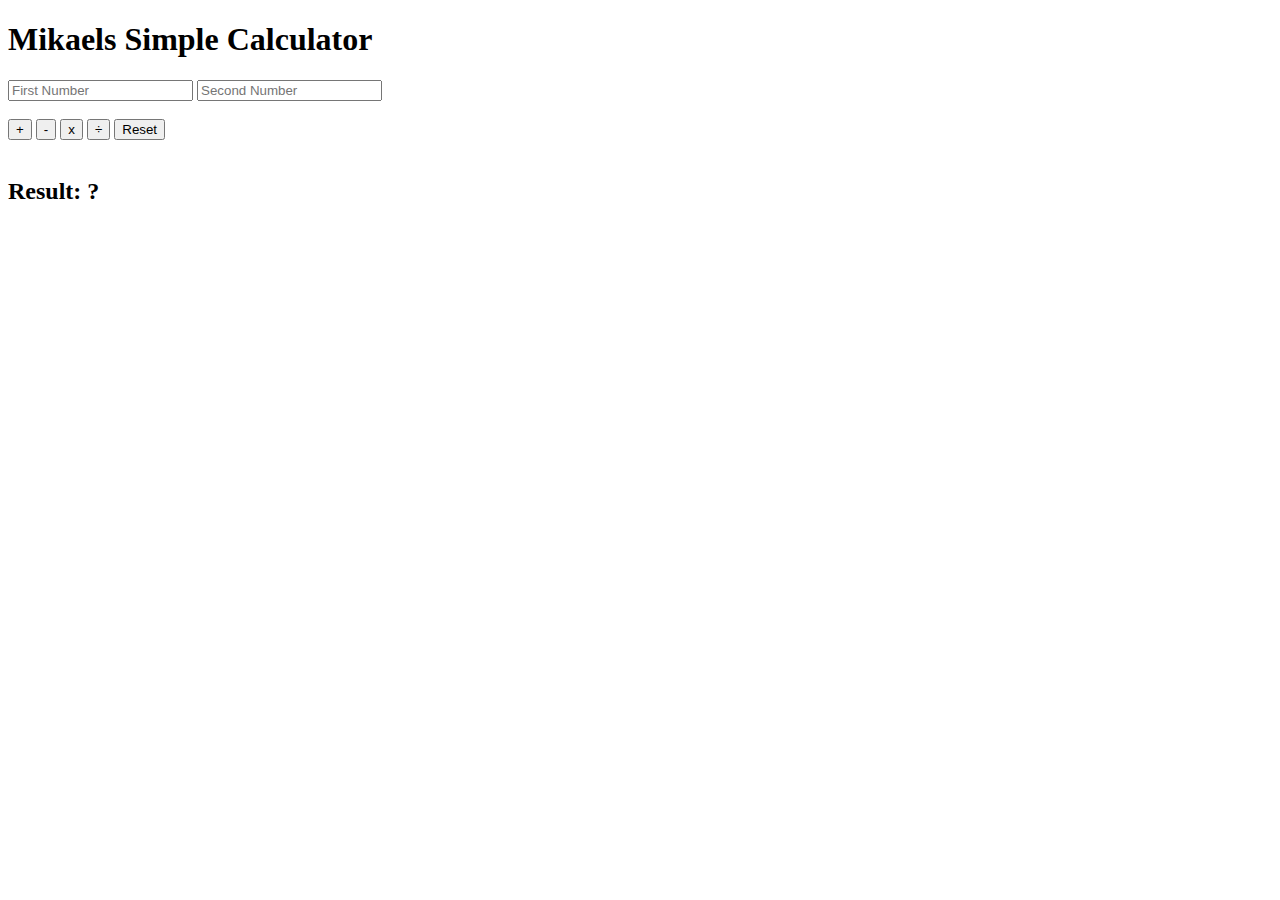
<file: index.html>
<!DOCTYPE html>
<html lang="en">
    <head>
        <title>Mikaels Simple Calculator</title>
        <meta charset="UTF-8">
        <meta name="viewport" content="width=device-width, initial-scale=1.0">
        <style>
            .error {
                border: 2px solid red;
                background-color: #ffe6e6;
            }

            .flash {
                animation: flashResult 0.8s ease;
            }

            @keyframes flashResult {
                0% { background-color: #d4edda; }
                50% { background-color: #c3e6cb; }
                100% { background-color: transparent; }
            }
        </style>
    </head>
    <body>
        <h1>Mikaels Simple Calculator</h1>
        <input type="number" id="num1" placeholder="First Number">
        <input type="number" id="num2" placeholder="Second Number">
        <br><br>
        <button onclick="calculate('+')">+</button>
        <button onclick="calculate('-')">-</button>
        <button onclick="calculate('*')">x</button>
        <button onclick="calculate('/')">÷</button>
        <button onclick="resetCalculator()">Reset</button>
        <br><br>
        <h2>Result: <span id="result">?</span></h2>

        <script src="script.js"></script>
    </body>
</html>
</file>
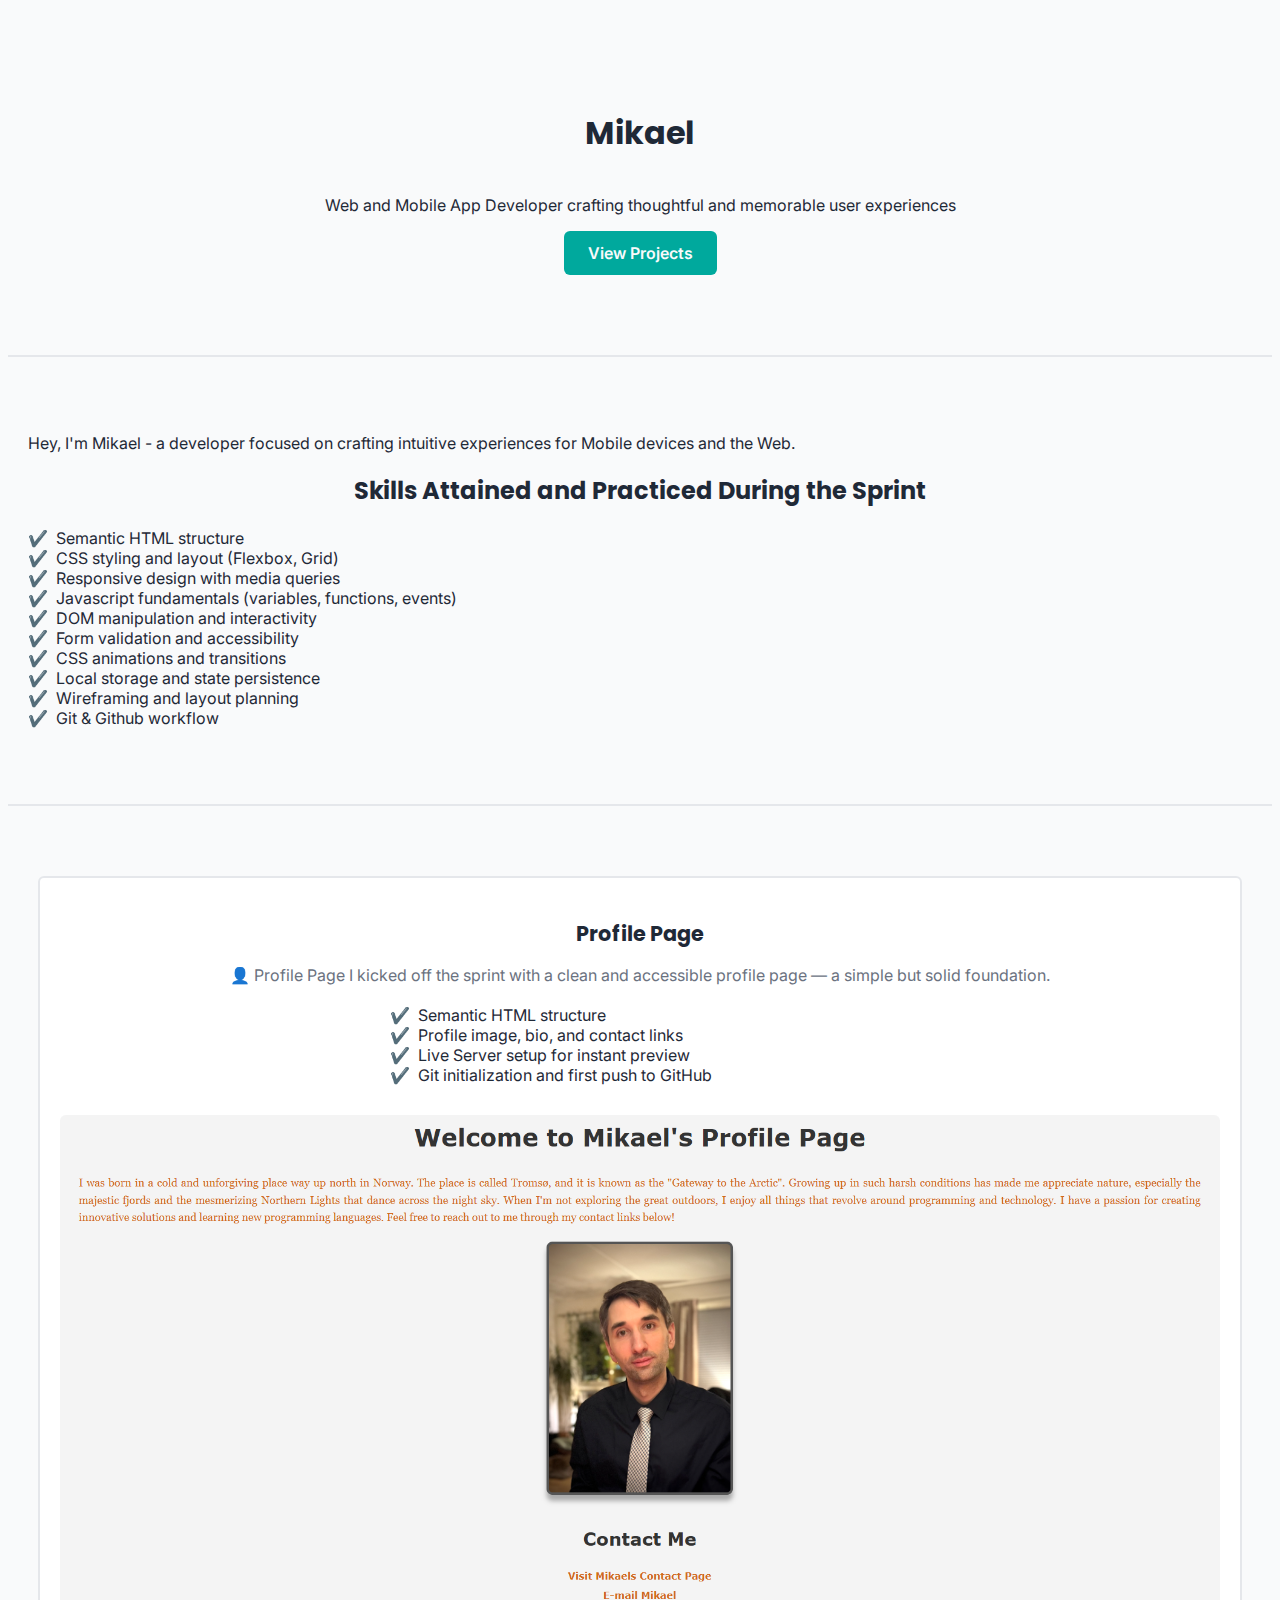
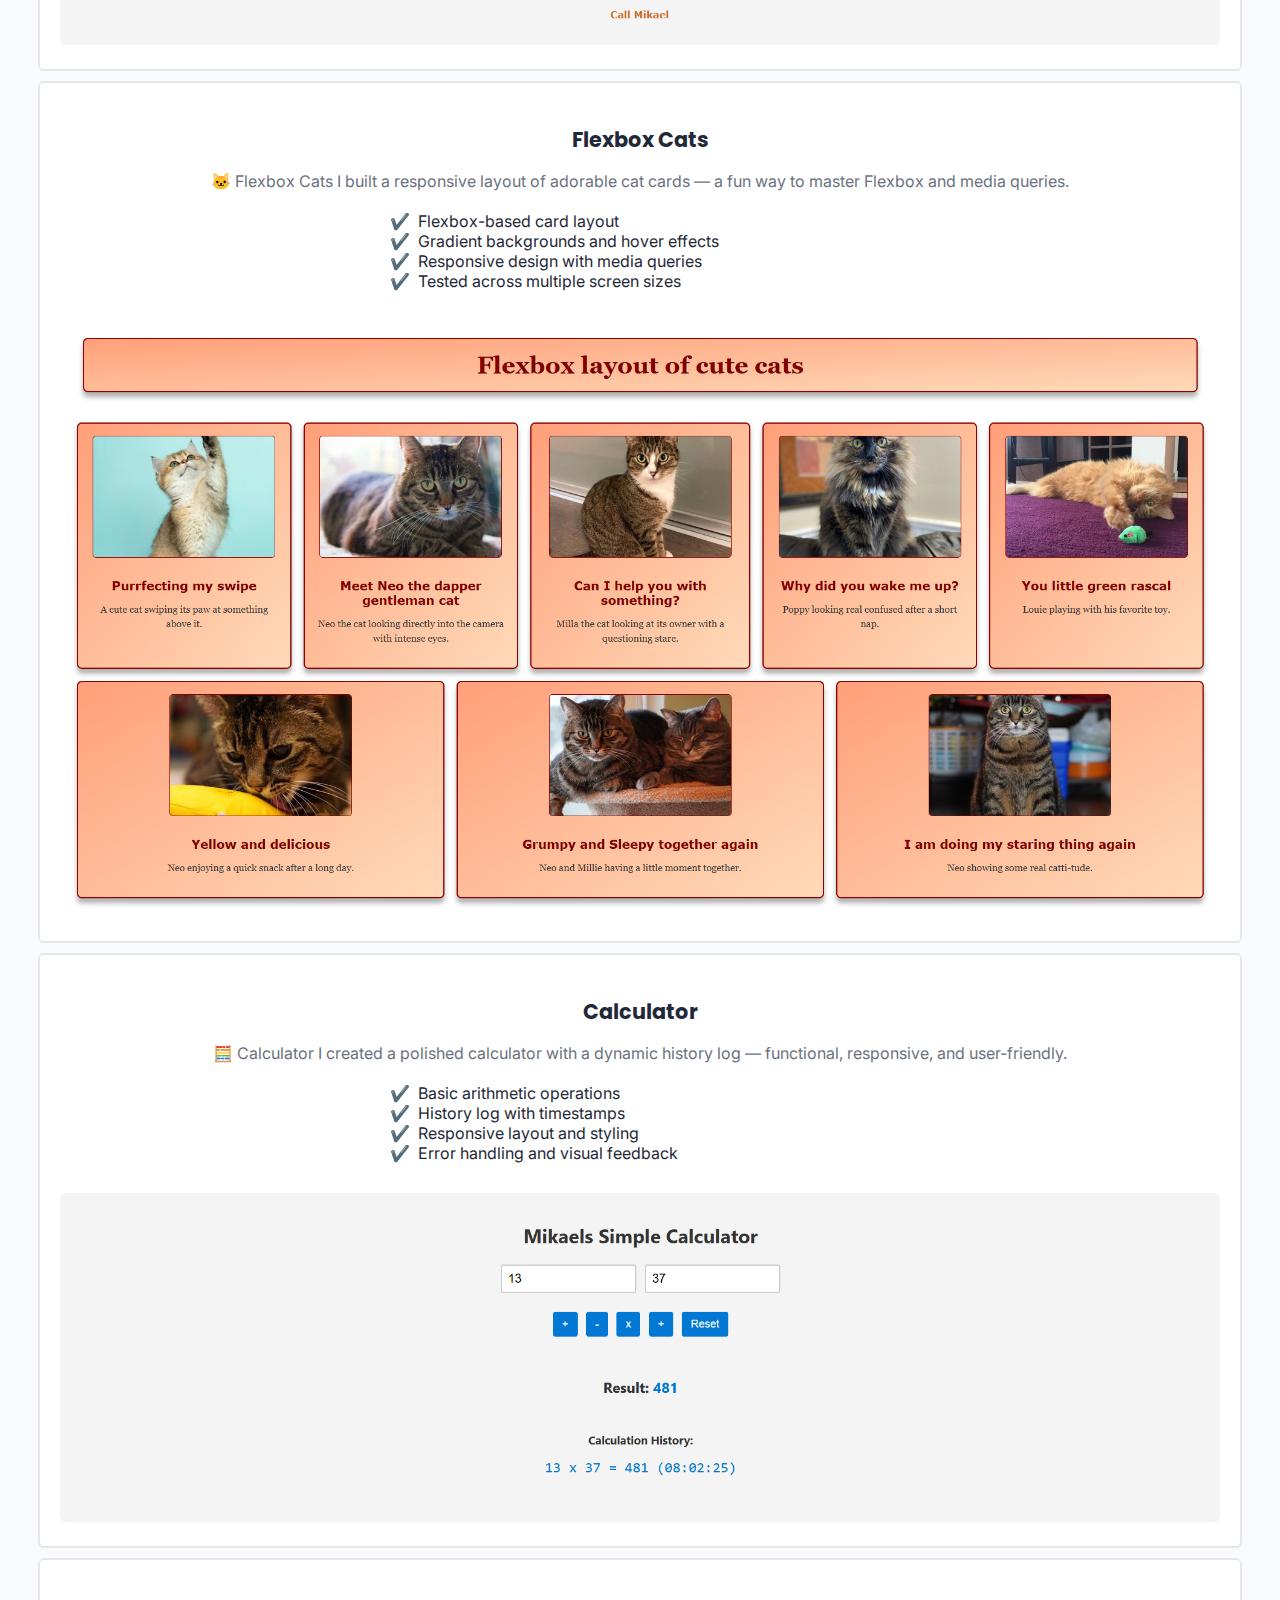
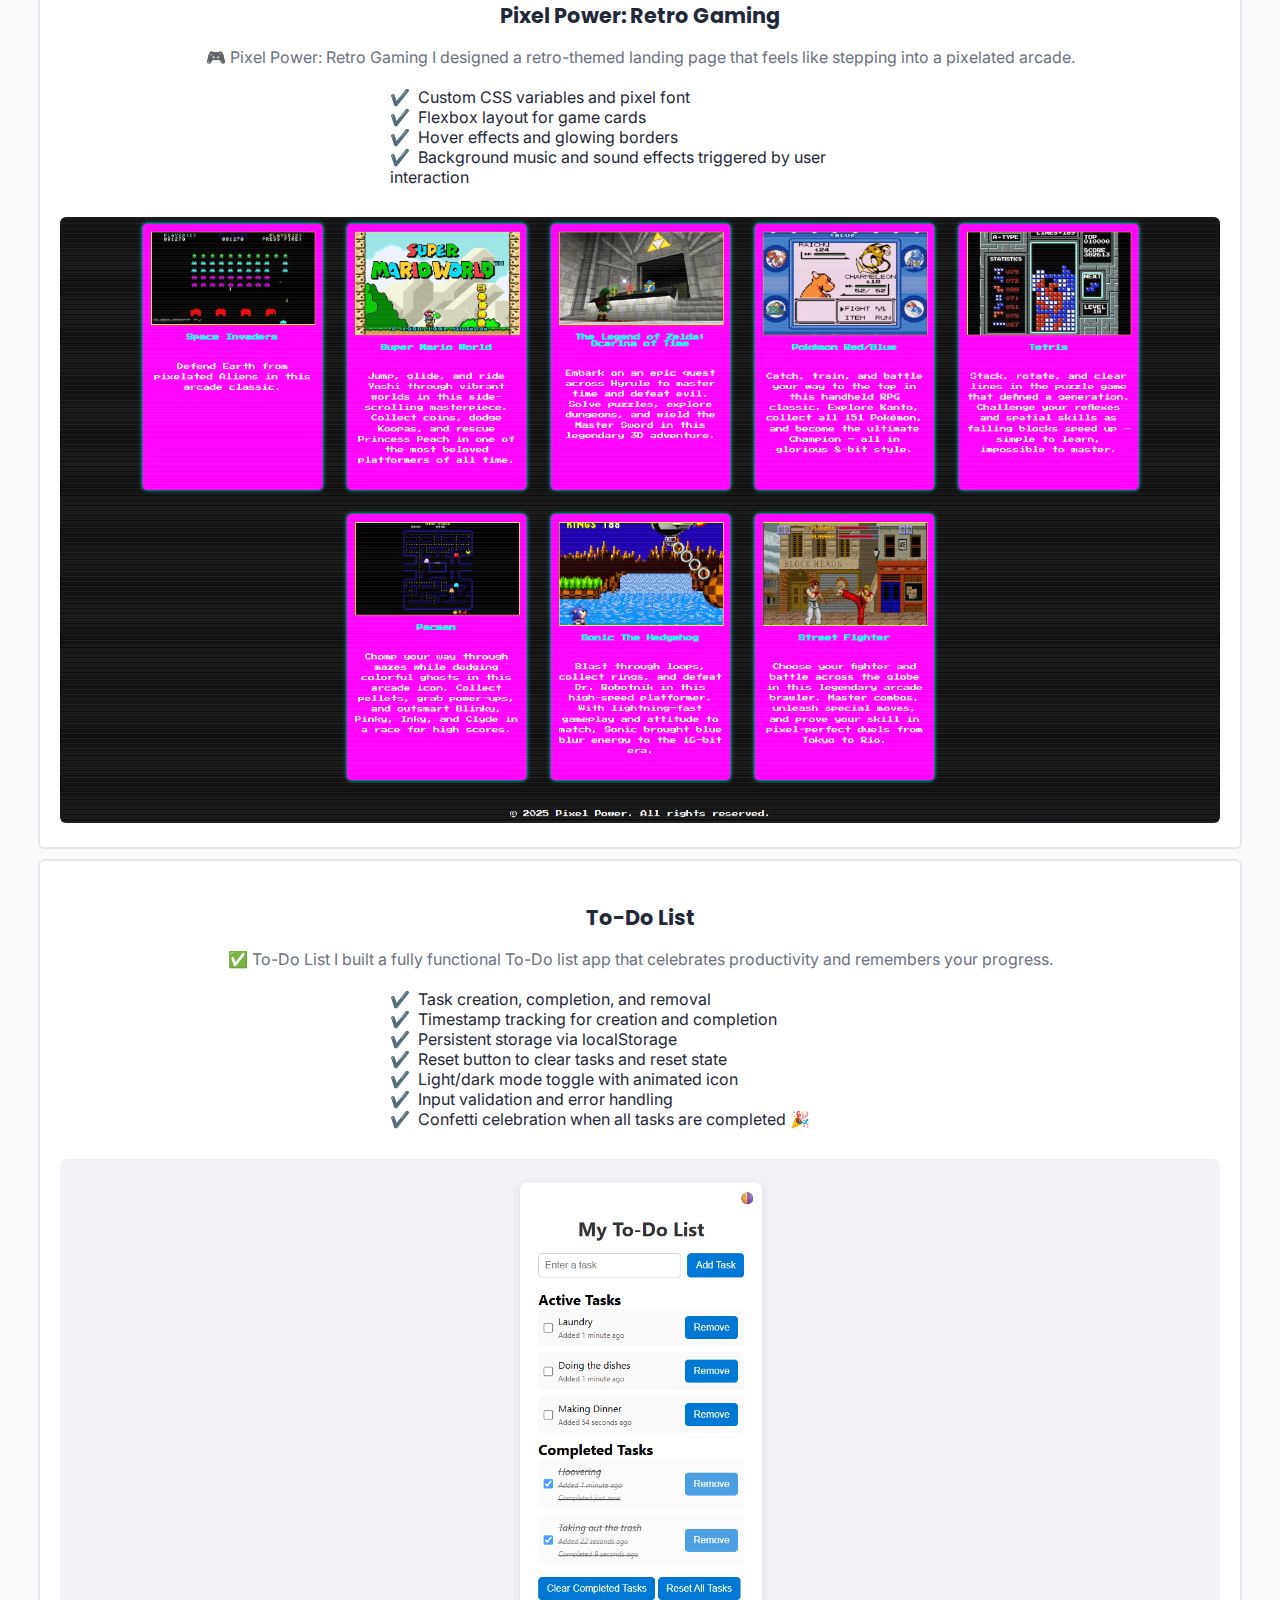
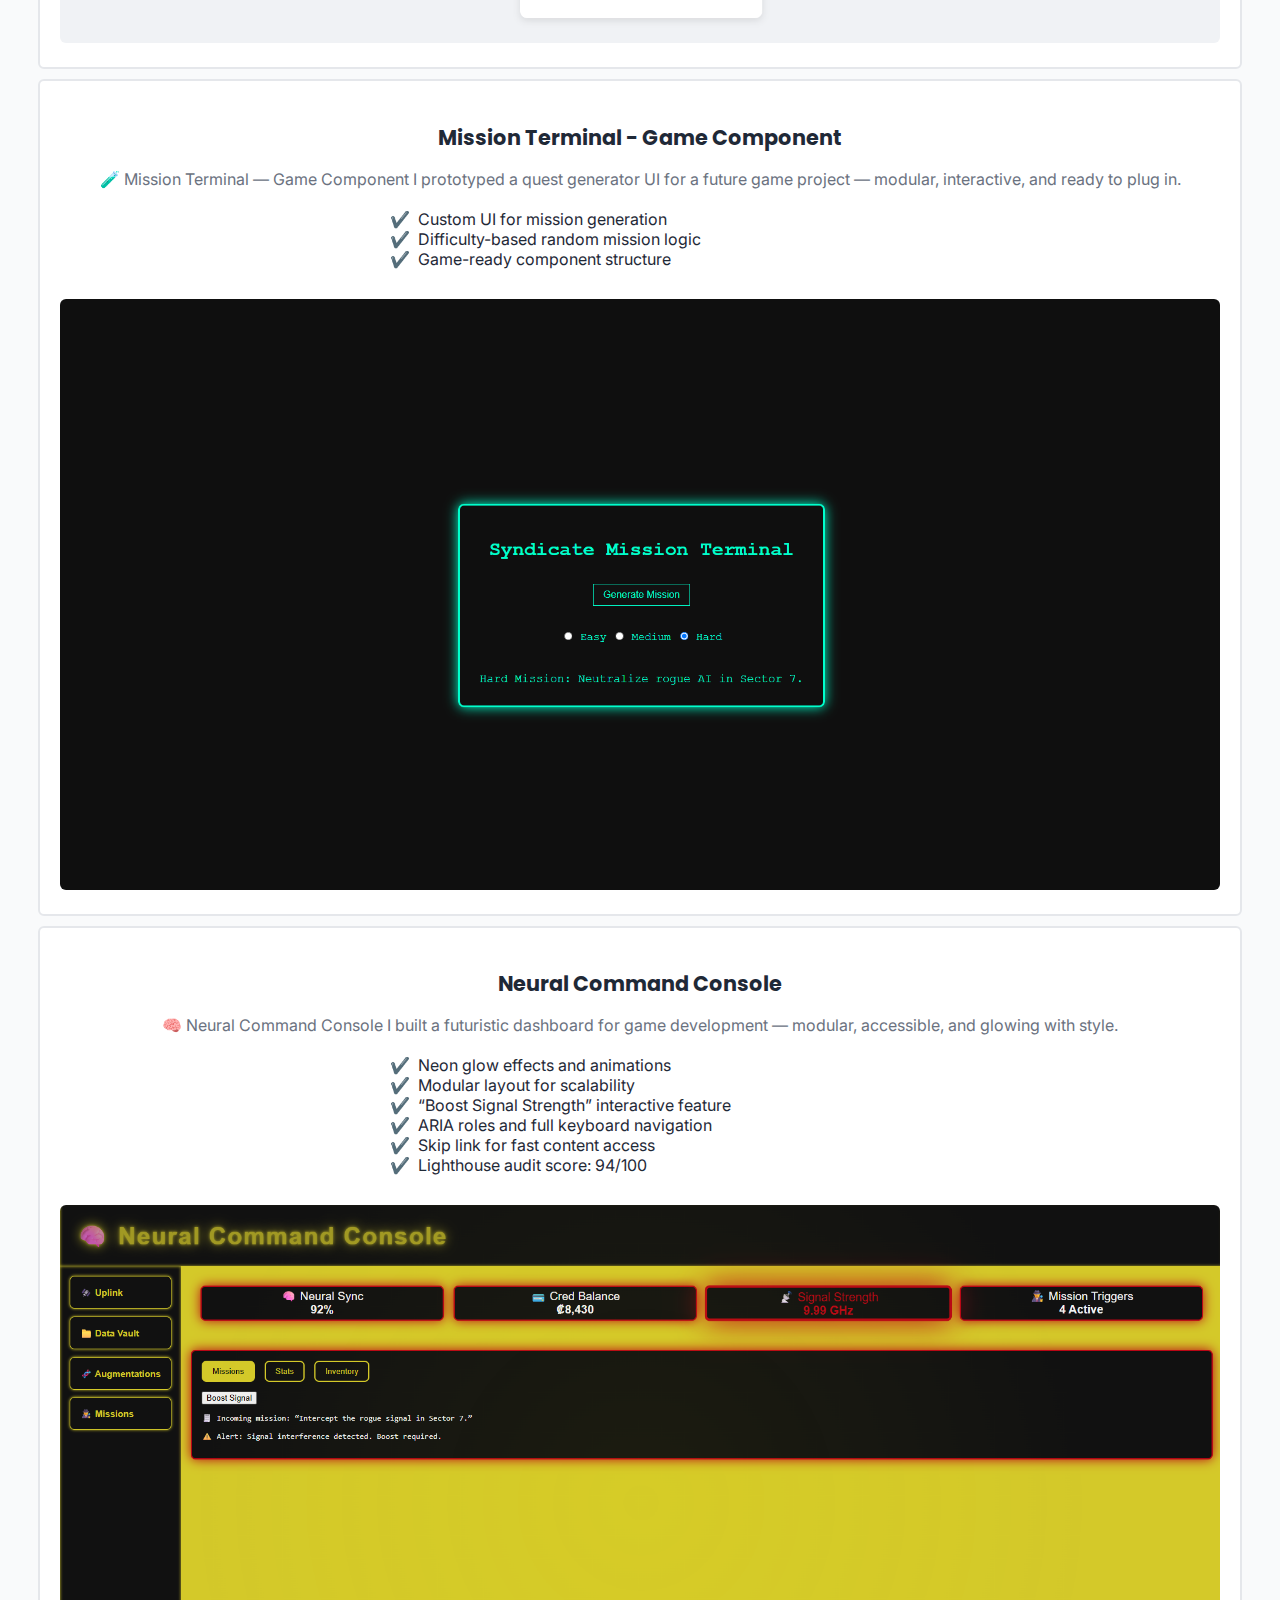
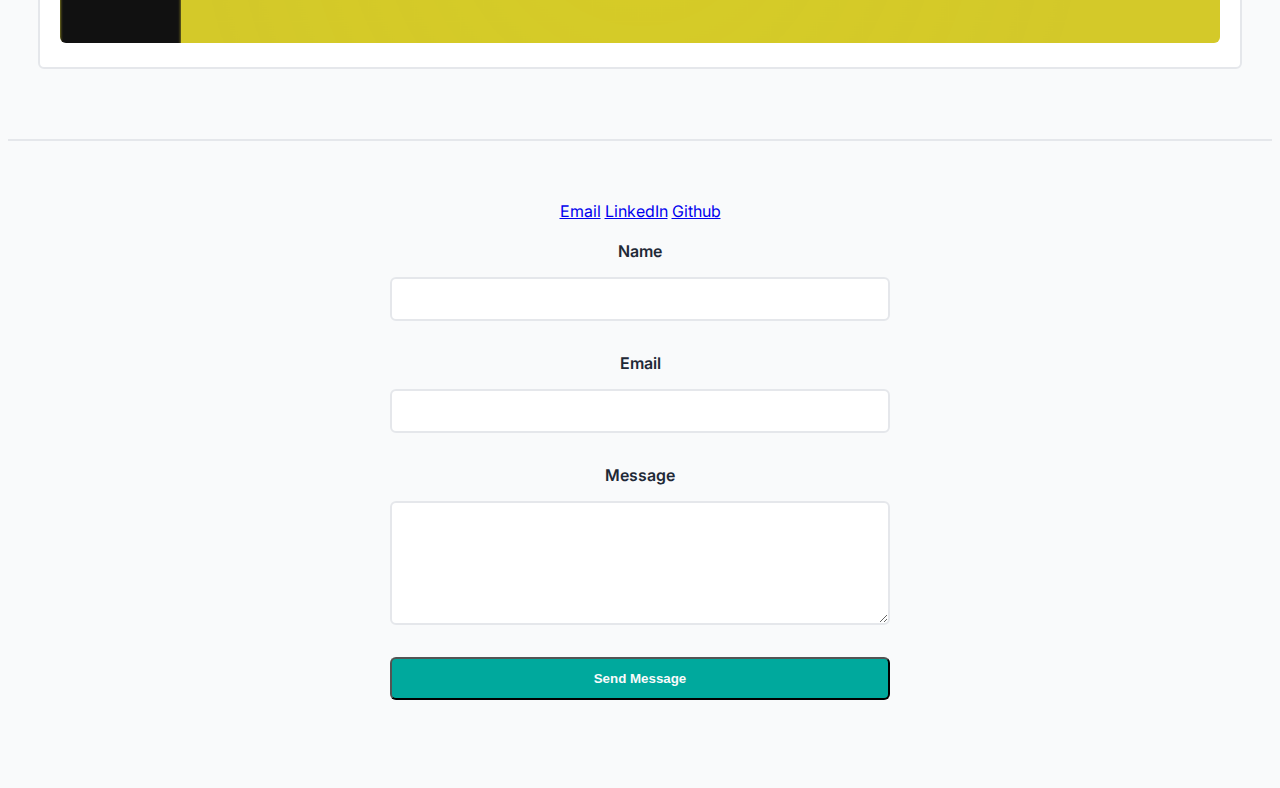
<file: portfolio/index.html>
<!DOCTYPE html>
<html lang="en">
    <head>
        <!-- Character encoding -->
        <meta charset="UTF-8">

        <!-- Responsive design -->
        <meta name="viewport" content="width=device-width, initial-scale=1.0">

        <!-- Page title -->
        <title>Portfolio Page For Mikael Gärtner</title>

        <!-- SEO -->
        <meta name="description" content="Explore Mikael Gärtner’s portfolio — showcasing responsive web and mobile projects, intuitive UI/UX, and thoughtful development.">
        <meta name="keywords" content="web developer, portfolio, HTML, CSS, JavaScript">
        <meta name="author" content="Mikael Gärtner">

        <!-- Open Graph (Facebook, LinkedIn) -->
        <meta property="og:type" content="website">
        <meta property="og:title" content="Mikael Gärtner | Web & Mobile Developer Portfolio">
        <meta property="og:description" content="Explore Mikael Gärtner’s portfolio — showcasing responsive web and mobile projects, intuitive UI/UX, and thoughtful development.">
        <meta property="og:image" content="https://yourdomain.com/preview.png">
        <meta property="og:url" content="https://yourdomain.com/">

        <!-- Twitter Card -->
        <meta name="twitter:card" content="summary_large_image">
        <meta name="twitter:title" content="Mikael Gärtner | Web & Mobile Developer Portfolio">
        <meta name="twitter:description" content="Explore Mikael Gärtner’s portfolio — showcasing responsive web and mobile projects, intuitive UI/UX, and thoughtful development.">
        <meta name="twitter:image" content="https://yourdomain.com/preview.png">
        <meta name="twitter:url" content="https://yourdomain.com/">

        <!-- Fonts and Styles -->
        <link href="https://fonts.googleapis.com/css2?family=Inter:wght@400;600&family=Poppins:wght@500;700&family=Fira+Code&display=swap" rel="stylesheet">
        <link rel="stylesheet" href="style.css">

        <!-- Favicon -->
        <link rel="icon" href="favicon.png" type="image/png">
    </head>
    <body>
        <header id="hero">
            <h1>Mikael</h1>
            <p id="heroP">Web and Mobile App Developer crafting thoughtful and memorable user experiences</p>
            <a href="#projects" class="cta-button">View Projects</a>
        </header>

        <section id="about">
            <div class="bio">
                <p>Hey, I'm Mikael - a developer focused on crafting intuitive experiences for Mobile devices and the Web.</p>
            </div>
            <div class="skills">
                <h2>Skills Attained and Practiced During the Sprint</h2>
                <ul>
                    <li>Semantic HTML structure</li>
                    <li>CSS styling and layout (Flexbox, Grid)</li>
                    <li>Responsive design with media queries</li>
                    <li>Javascript fundamentals (variables, functions, events)</li>
                    <li>DOM manipulation and interactivity</li>
                    <li>Form validation and accessibility</li>
                    <li>CSS animations and transitions</li>
                    <li>Local storage and state persistence</li>
                    <li>Wireframing and layout planning</li>
                    <li>Git & Github workflow</li>
                </ul>
            </div>
            <div class="photo"></div>
        </section>

       <section id="projects">
            <div class="project-card">
                <h3>Profile Page</h3>
                <p>👤 Profile Page  
                I kicked off the sprint with a clean and accessible profile page — a simple but solid foundation.</p>
                <ul>
                    <li>Semantic HTML structure</li>
                    <li>Profile image, bio, and contact links</li>
                    <li>Live Server setup for instant preview</li>
                    <li>Git initialization and first push to GitHub</li>
                </ul>
                <img src="profilepage.png" alt="Screenshot of Profile Page project">
            </div>

            <div class="project-card">
                <h3>Flexbox Cats</h3>
                <p>🐱 Flexbox Cats  
                I built a responsive layout of adorable cat cards — a fun way to master Flexbox and media queries.</p>
                <ul>
                    <li>Flexbox-based card layout</li>
                    <li>Gradient backgrounds and hover effects</li>
                    <li>Responsive design with media queries</li>
                    <li>Tested across multiple screen sizes</li>
                </ul>
                <img src="catflexboxpage.png" alt="Screenshot of Flexbox Cats page">
            </div>

            <div class="project-card">
                <h3>Calculator</h3>
                <p>🧮 Calculator  
                I created a polished calculator with a dynamic history log — functional, responsive, and user-friendly.</p>
                <ul>
                    <li>Basic arithmetic operations</li>
                    <li>History log with timestamps</li>
                    <li>Responsive layout and styling</li>
                    <li>Error handling and visual feedback</li>
                </ul>
                <img src="calculator.png" alt="Screenshot of Calculator project">
            </div>

            <div class="project-card">
                <h3>Pixel Power: Retro Gaming</h3>
                <p>🎮 Pixel Power: Retro Gaming  
                I designed a retro-themed landing page that feels like stepping into a pixelated arcade.</p>
                <ul>
                    <li>Custom CSS variables and pixel font</li>
                    <li>Flexbox layout for game cards</li>
                    <li>Hover effects and glowing borders</li>
                    <li>Background music and sound effects triggered by user interaction</li>
                </ul>
                <img src="pixelpowergaming.png" alt="Screenshot of Pixel Power: Retro Gaming">
            </div>

            <div class="project-card">
                <h3>To-Do List</h3>
                <p>✅ To-Do List  
                I built a fully functional To-Do list app that celebrates productivity and remembers your progress.</p>
                <ul>
                    <li>Task creation, completion, and removal</li>
                    <li>Timestamp tracking for creation and completion</li>
                    <li>Persistent storage via localStorage</li>
                    <li>Reset button to clear tasks and reset state</li>
                    <li>Light/dark mode toggle with animated icon</li>
                    <li>Input validation and error handling</li>
                    <li>Confetti celebration when all tasks are completed 🎉</li>
                </ul>
                <img src="todolist.png" alt="Screenshot of To-Do List">
            </div>

            <div class="project-card">
                <h3>Mission Terminal - Game Component</h3>
                <p>🧪 Mission Terminal — Game Component  
                I prototyped a quest generator UI for a future game project — modular, interactive, and ready to plug in.</p>
                <ul>
                    <li>Custom UI for mission generation</li>
                    <li>Difficulty-based random mission logic</li>
                    <li>Game-ready component structure</li>
                </ul>
                <img src="missionterminal.png" alt="Screenshot of the game-ready component Mission Terminal">
            </div>

            <div class="project-card">
                <h3>Neural Command Console</h3>
                <p>🧠 Neural Command Console  
                I built a futuristic dashboard for game development — modular, accessible, and glowing with style.</p>
                <ul>
                    <li>Neon glow effects and animations</li>
                    <li>Modular layout for scalability</li>
                    <li>“Boost Signal Strength” interactive feature</li>
                    <li>ARIA roles and full keyboard navigation</li>
                    <li>Skip link for fast content access</li>
                    <li>Lighthouse audit score: 94/100</li>
                </ul>
                <img src="neuralcommandconsole.png" alt="Screenshot of Neural Command Console">
            </div>
        </section>

        <section id="contact">
            <div class="contact-links">
                <a href="mailto:Mikael_gartner@hotmail.com" aria-label="Send Mikael an email">Email</a>
                <a href="https://www.linkedin.com/in/mikael-gärtner-86b861321">LinkedIn</a>
                <a href="https://github.com/mikaelgartner">Github</a>
            </div>
            <form class="contact-form" id="contactForm" novalidate>
                <label for="name">Name</label>
                <input type="text" id="name" name="name" required>
                <span class="error-message" id="nameError"></span>

                <label for="email">Email</label>
                <input type="email" id="email" name="email" required pattern="[^@\s]+@[^@\s]+\.[^@\s]+">
                <span class="error-message" id="emailError"></span>

                <label for="message">Message</label>
                <textarea id="message" name="message" rows="5" required></textarea>
                <span class="error-message" id="messageError"></span>

                <button type="submit" class="cta-button">Send Message</button>
            </form>
        </section>
        <script>
            const form = document.getElementById("contactForm");
            const nameInput = document.getElementById("name");
            const emailInput = document.getElementById("email");
            const messageInput = document.getElementById("message");

            form.addEventListener("submit", function(e) {
                let valid = true;

                // Clear previous errors
                document.getElementById("nameError").textContent = "";
                document.getElementById("emailError").textContent = "";
                document.getElementById("messageError").textContent = "";

                // Name validation
                if (nameInput.value.trim() === "") {
                    document.getElementById("nameError").textContent = "Please enter your name.";
                    valid = false;
                }

                // Email validation
                if (!emailInput.value.includes('@')) {
                    document.getElementById("emailError").textContent = "Please enter a valid email address.";
                    valid = false;
                }

                // Message validation
                if (messageInput.value.trim().length < 10) {
                    document.getElementById("messageError").textContent = "Message must be at least 10 characters.";
                    valid = false;
                }

                if (valid) {
                    alert("Thanks for reaching out, Mikael will get back to you soon!");
                }

                if (!valid) {
                    e.preventDefault();
                }
            });

                document.addEventListener("DOMContentLoaded", () => {
                document.querySelectorAll("#hero, #about, #projects, #contact").forEach((el, index) => {
                el.classList.add("fade-in");
                el.style.animationDelay = `${index * 0.3}s`;
            });
        });
        </script>
    </body>
</html>
</file>
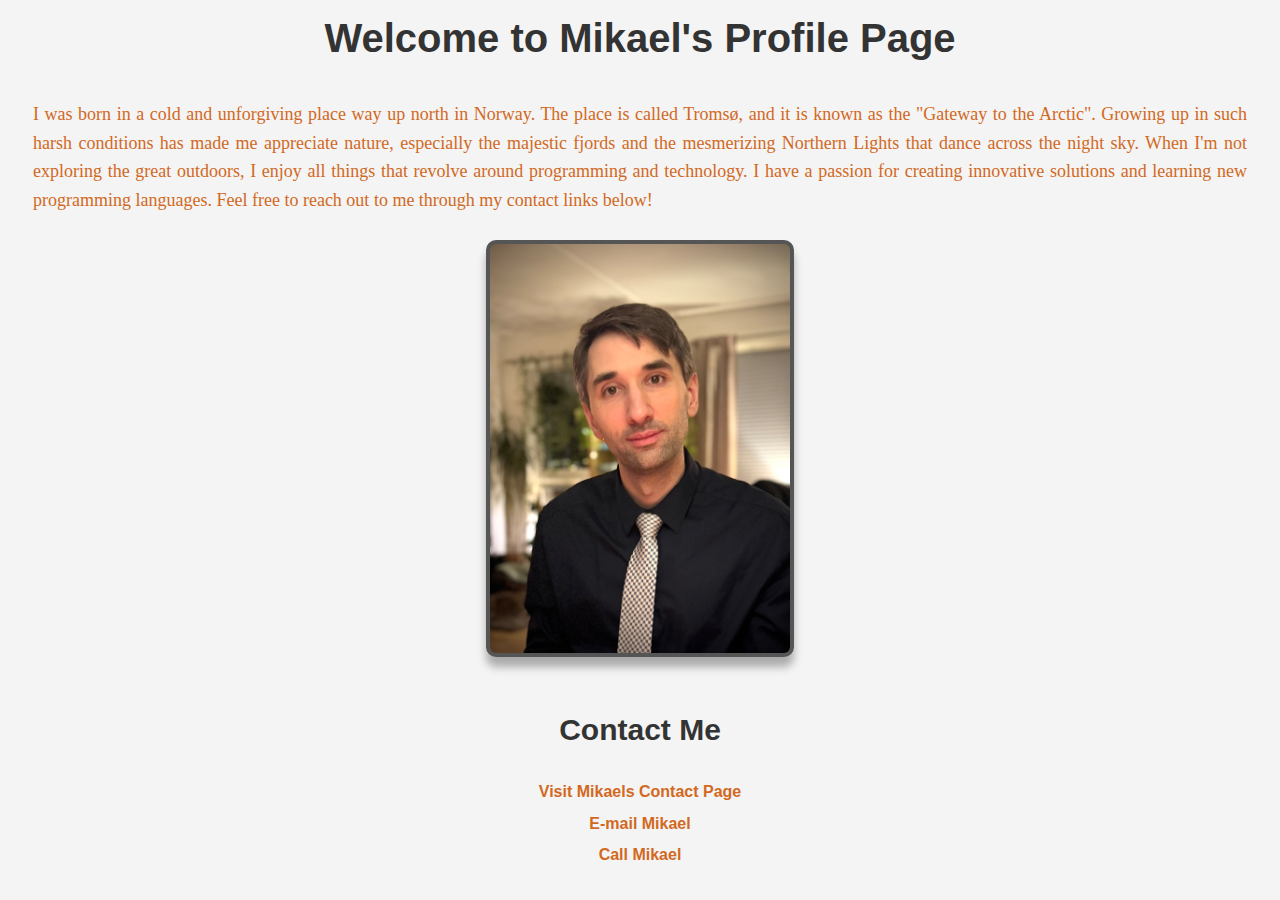
<file: week-1/day-1/index.html>
<html lang="en">
    <head>
        <meta charset="UTF-8">
        <title>Mikael's Profile Page</title>
        <link rel="stylesheet" href="style.css"/>
    </head>
    <body>
        <h1>Welcome to Mikael's Profile Page</h1>
        <p> I was born in a cold and unforgiving place way up north in Norway. The place is called Tromsø,
            and it is known as the "Gateway to the Arctic". Growing up in such harsh conditions has made me appreciate nature, especially the 
            majestic fjords and the mesmerizing Northern Lights that dance across the night sky. When I'm not 
            exploring the great outdoors, I enjoy all things that revolve around programming and technology.
            I have a passion for creating innovative solutions and learning new programming languages.
            Feel free to reach out to me through my contact links below!
        </p>
        <img src="imgmg.jpg" alt="Profile Image" width="300" height="300">
        <h2>Contact Me</h2>
        <ul>
            <li>
                <a href="https://www.mikaelsprofilepage.com/contact/">Visit Mikaels Contact Page</a>
            </li>
            <li>
                <a href="mailto:mikael@mikaelsprofilepage.com">E-mail Mikael</a>
            </li>
            <li>
                <a href="tel:+47123456789">Call Mikael</a>
            </li>
        </ul>
    </body>
</html>
</file>
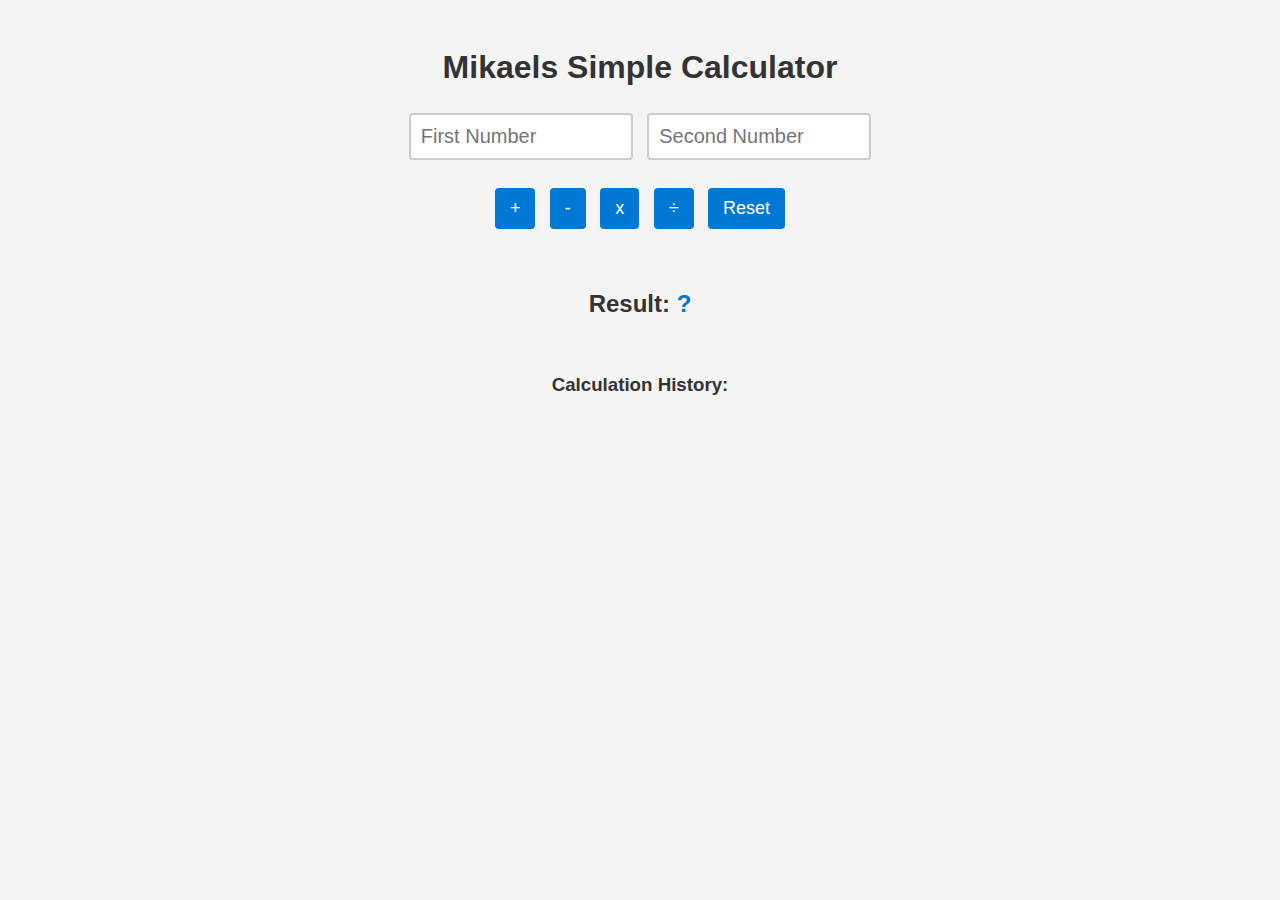
<file: week-1/day-5/index.html>
<!DOCTYPE html>
<html lang="en">
    <head>
        <title>Mikaels Simple Calculator</title>
        <meta charset="UTF-8">
        <meta name="viewport" content="width=device-width, initial-scale=1.0">
        <style>
            .error {
                border: 2px solid red;
                background-color: #ffe6e6;
            }

            .flash {
                animation: flashResult 0.8s ease;
            }

            @keyframes flashResult {
                0% { background-color: #d4edda; }
                50% { background-color: #c3e6cb; }
                100% { background-color: transparent; }
            }

            body {
                font-family: 'Segoe UI', sans-serif;
                background-color: #f4f4f4;
                color: #333;
                text-align: center;
                padding: 20px;
            }

            input[type="number"] {
                padding: 10px;
                margin: 5px;
                width: 200px;
                font-size: 20px;
                border: 2px solid #ccc;
                border-radius: 4px;    
            }

            button {
                padding: 10px 15px;
                margin: 5px;
                font-size: 18px;
                border: none;
                border-radius: 4px;
                background-color: #0078D4;
                color: white;
                cursor: pointer;
                transition: background-color 0.3s ease;
            }

            button:hover {
                background-color: #005A9E;
            }

            #result {
                font-size: 24px;
                font-weight: bold;
                color: #0078D4;
            }

            #historyLog {
                list-style: none;
                padding: 0;
                margin-top: 10px;
                font-family: monospace;
                color: #555;
            }

            #historyLog li {
                margin-bottom: 4px;
                color: #0078D4;
                font-size: 24px;

            }
            
        </style>
    </head>
    <body>
        <h1>Mikaels Simple Calculator</h1>
        <input type="number" id="num1" placeholder="First Number">
        <input type="number" id="num2" placeholder="Second Number">
        <br><br>
        <button id="addBtn">+</button>
        <button id="subtractBtn">-</button>
        <button id="multiplyBtn">x</button>
        <button id="divideBtn">÷</button>
        <button id="resetBtn">Reset</button>
        <br><br><br>
        <h2>Result: <span id="result">?</span></h2>
        <br>
        <h3>Calculation History:</h3>
        <ul id="historyLog"></ul>

        <script src="script.js"></script>
    </body>
</html>
</file>
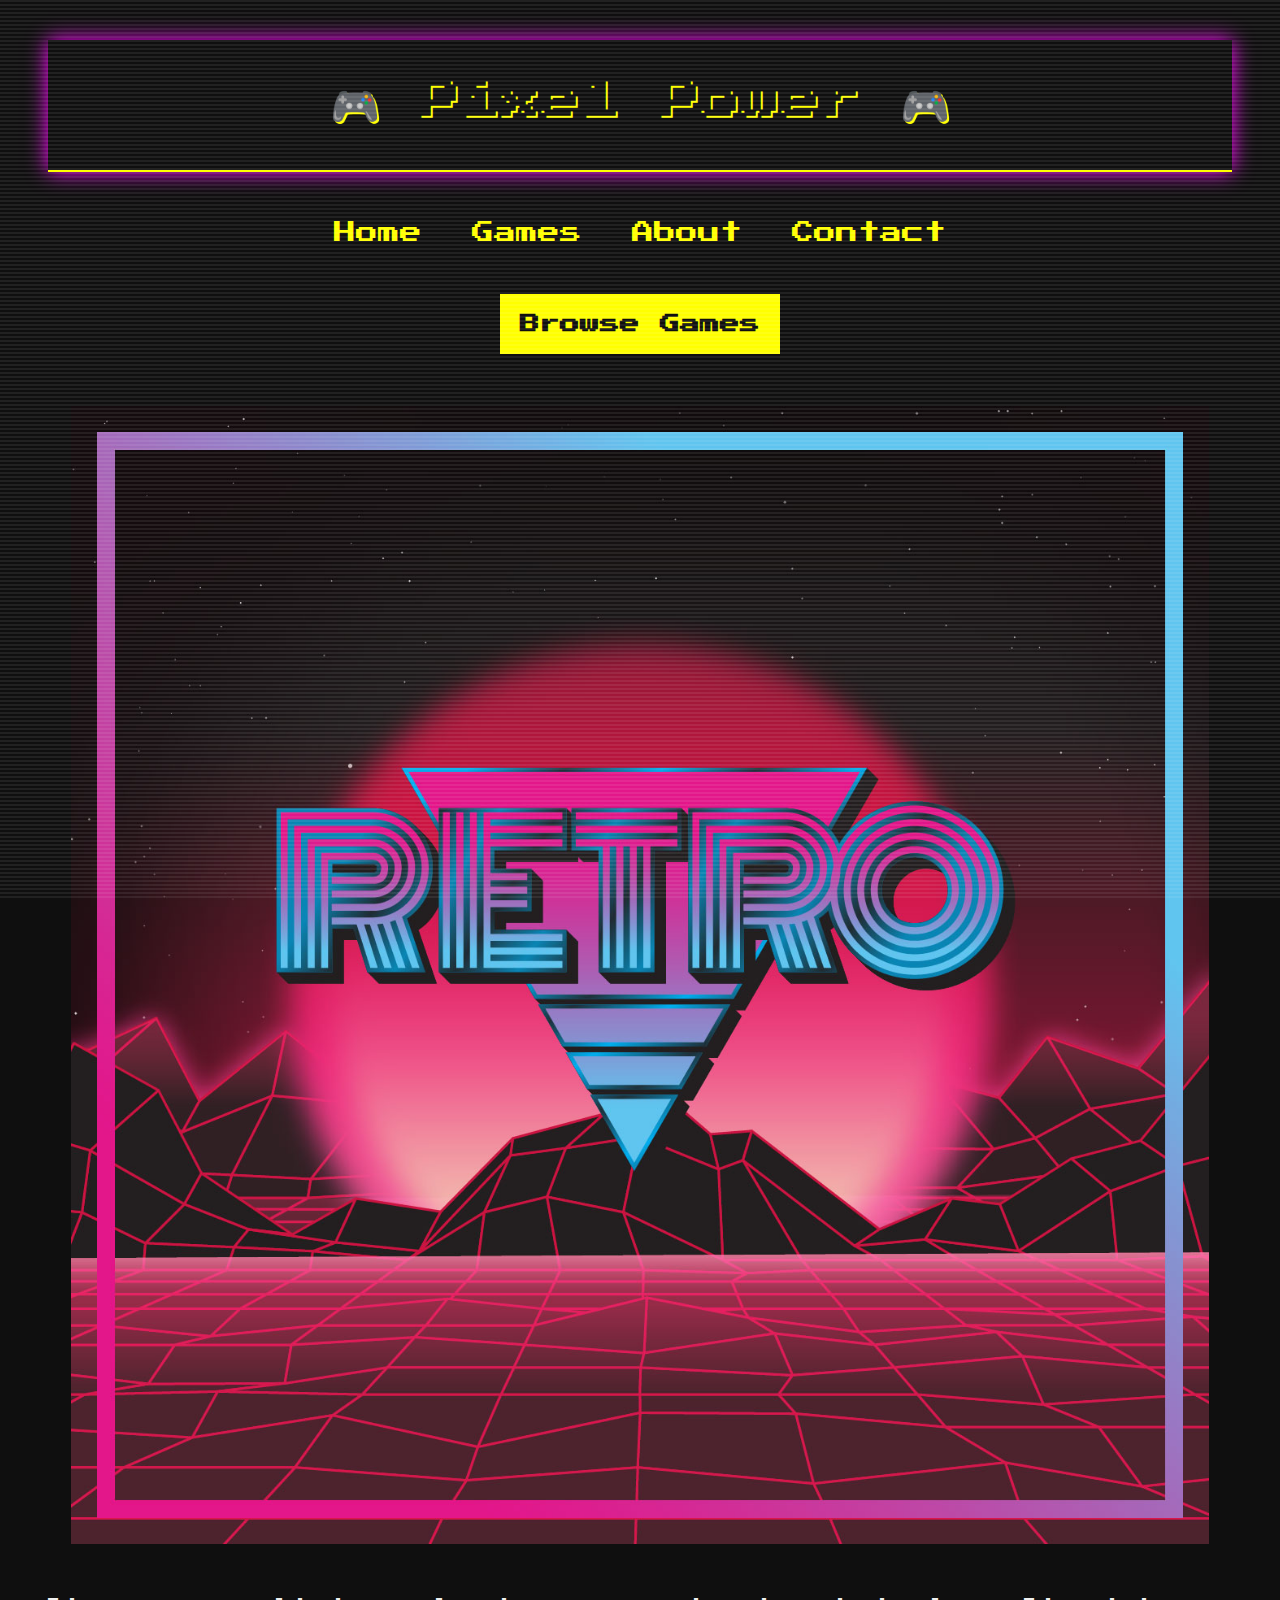
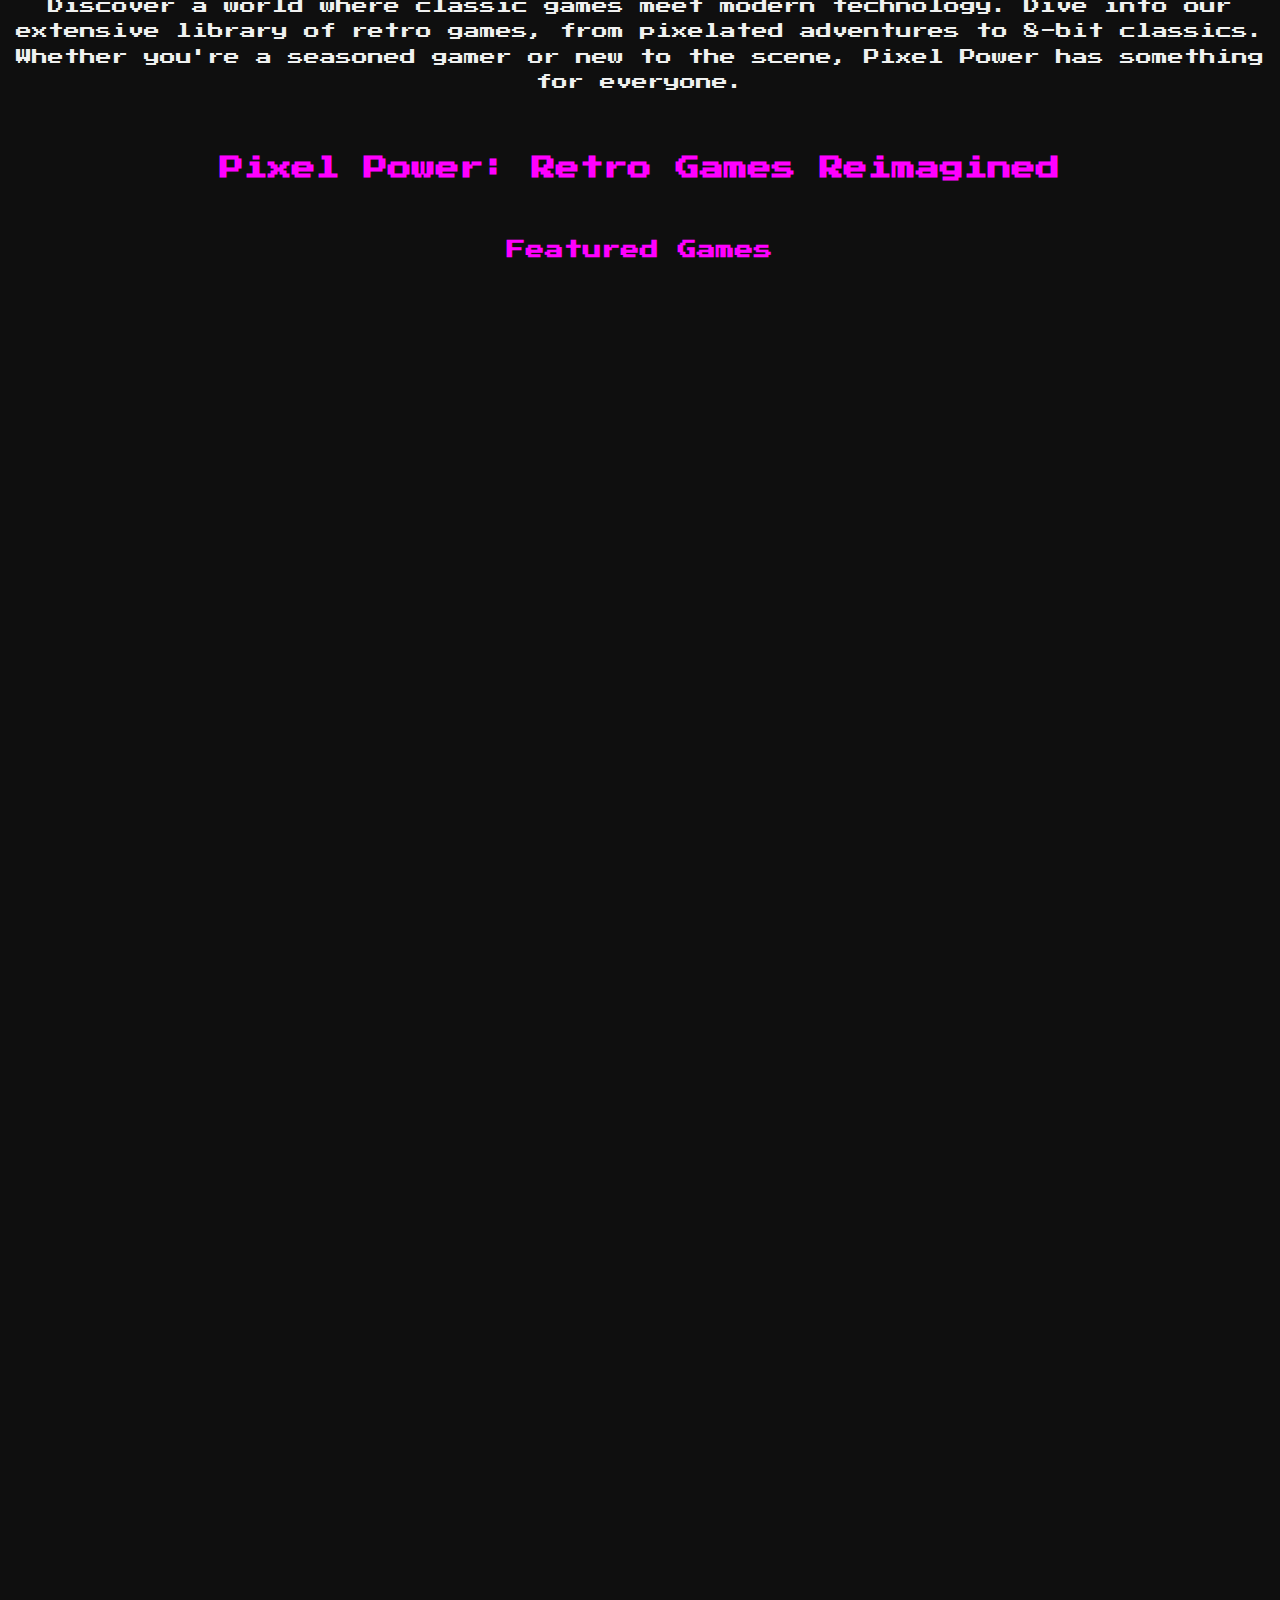
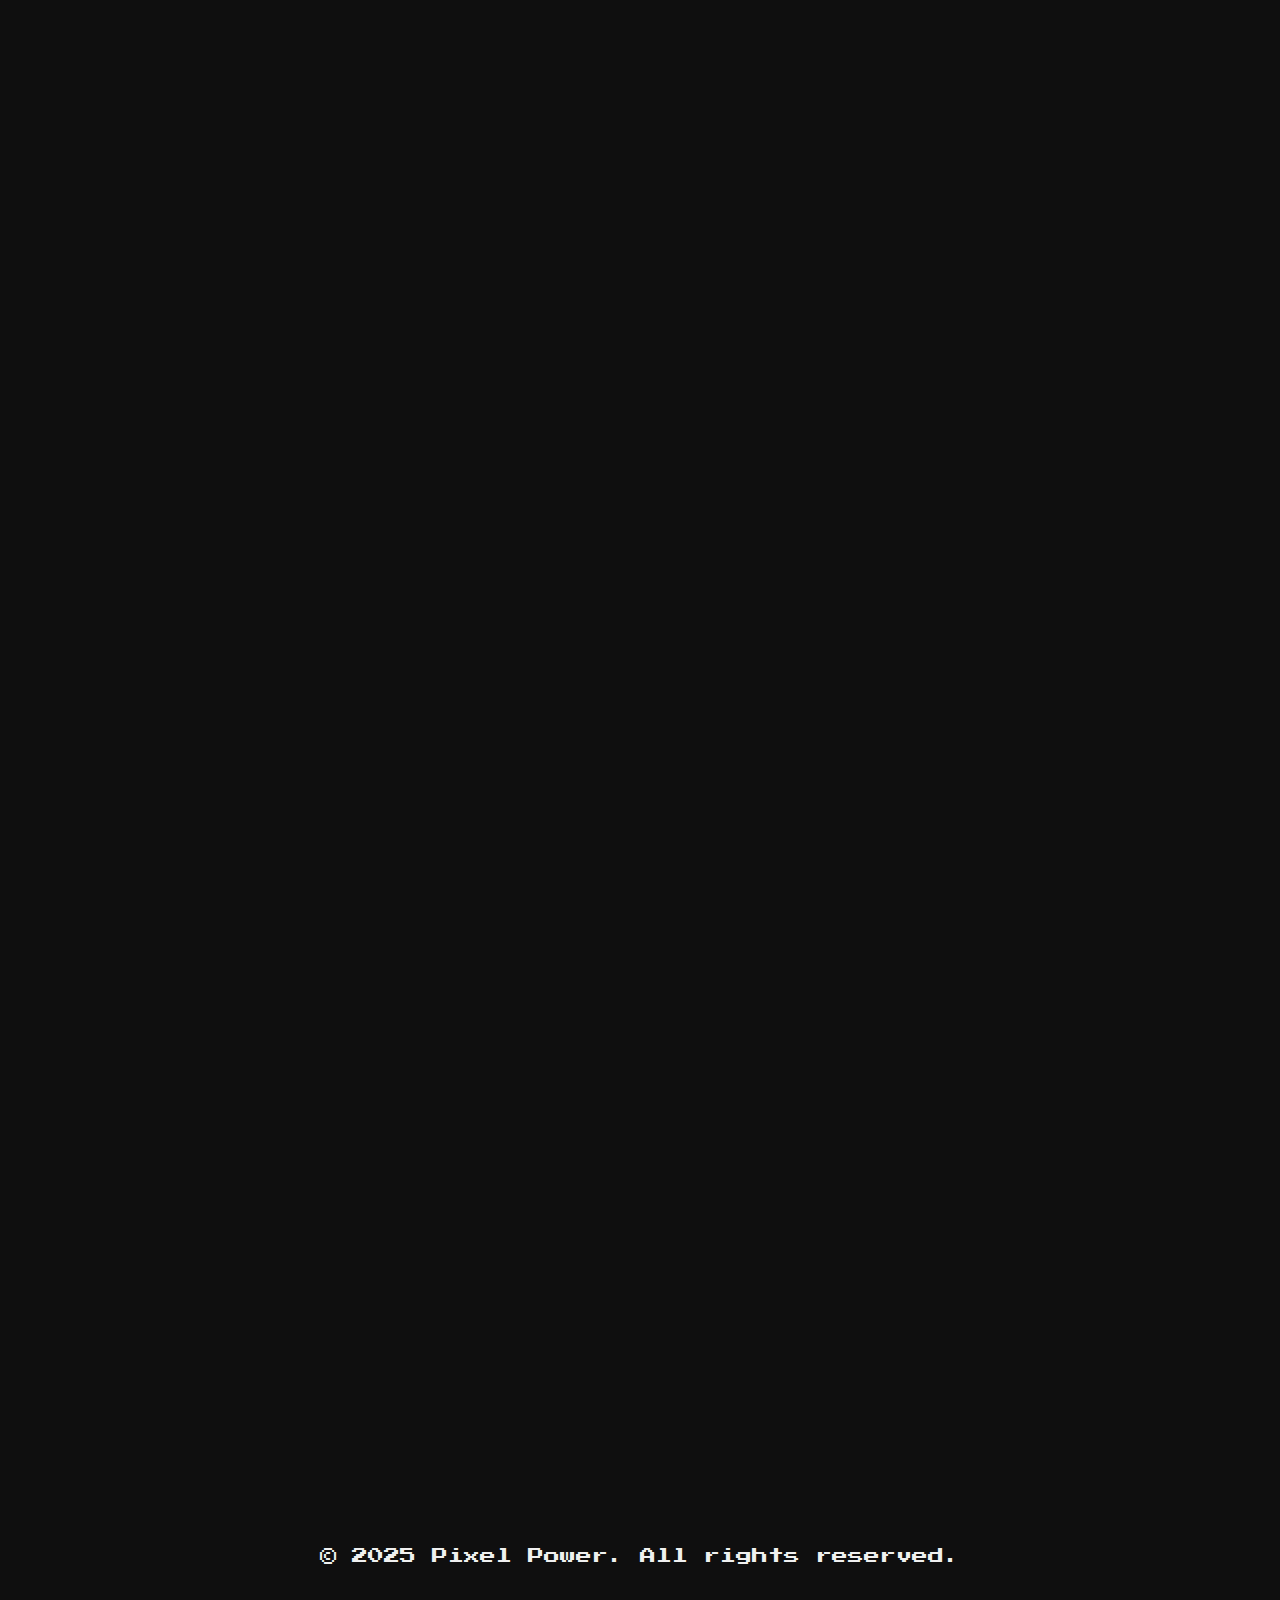
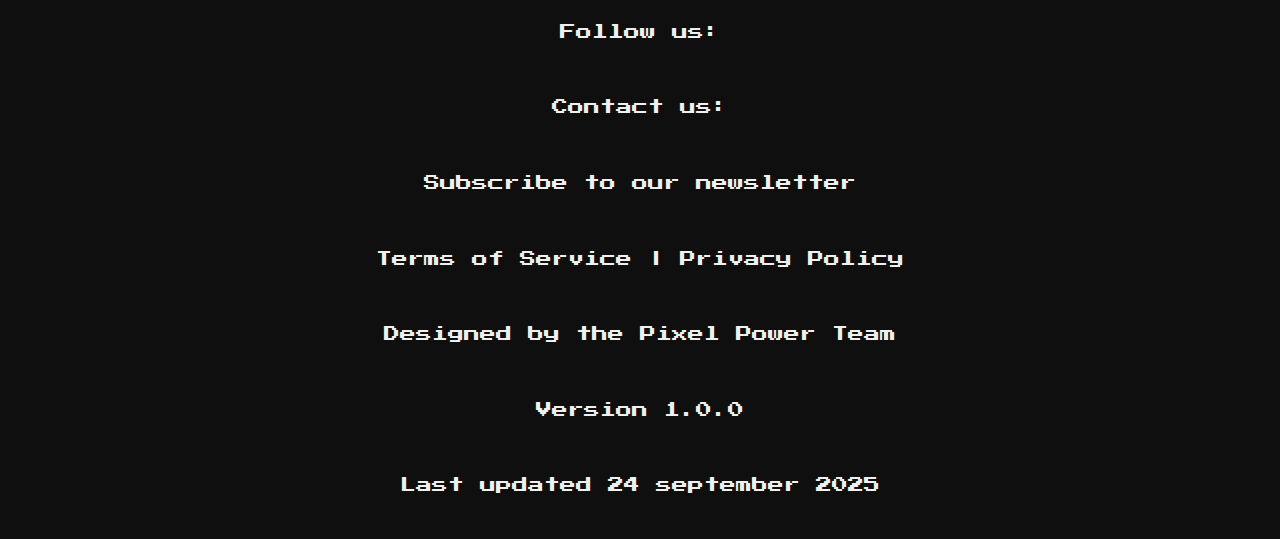
<file: week-1/day-7/index.html>
<!DOCTYPE html>
<html lang="en">
    <head>
        <meta charset="UTF-8">
        <meta name="viewport" content="width=device-width, initial-scale=1.0">
        <title>Pixel Power - Retro Games Galore</title>
        <link rel="stylesheet" href="style.css">
    </head>
    <body>
        <header>
            <div class="banner">
                <h1>🎮 Pixel Power 🎮</h1>
            </div>
            <nav>
                <a href="#home">Home</a>
                <a href="#games">Games</a>
                <a href="#about">About</a>
                <a href="#contact">Contact</a>
            </nav>
        </header>
        <button>Browse Games</button>
        <br><br>
        <section id="home">
            <div class="centered-image">
                <img src="Retro-80.jpg" alt="Retro Gaming">
            </div>
            <p>Discover a world where classic games meet modern technology.
                Dive into our extensive library of retro games,
                from pixelated adventures to 8-bit classics.
                Whether you're a seasoned gamer or new to the scene,
                Pixel Power has something for everyone.
            </p>
            <h2>Pixel Power: Retro Games Reimagined</h2>
            <h3>Featured Games</h3>
        </section>
        <section id="games">
            <div class="game-card">
                <img src="space-invaders.jpg" alt="Space Invaders gameplay">
                <h4>Space Invaders</h4>
                <p>Defend Earth from pixelated Aliens in this arcade classic.</p>
            </div>
            <div class="game-card">
                <img src="super-mario-world.jpg" alt="Super Mario gameplay">
                <h4>Super Mario World</h4>
                <p>Jump, glide, and ride Yoshi through vibrant worlds in this side-scrolling masterpiece.
                    Collect coins, dodge Koopas, and rescue Princess Peach in one of the most beloved platformers of all time.
                </p>
            </div>
            <div class="game-card">
                <img src="zelda-ocarina-of-time1.jpg" alt="Zelda gameplay">
                <h4>The Legend of Zelda: Ocarina of Time</h4>
                <p>Embark on an epic quest across Hyrule to master time and defeat evil.
                    Solve puzzles, explore dungeons, and wield the Master Sword in this legendary 3D adventure.
                </p>
            </div>
            <div class="game-card">
                <img src="pokemon-red-blue1.jpg" alt="Pokemon gameplay">
                <h4>Pokémon Red/Blue</h4>
                <p>Catch, train, and battle your way to the top in this handheld RPG classic.
                    Explore Kanto, collect all 151 Pokémon, and become the ultimate Champion — all in glorious 8-bit style.
                </p>
            </div>
            <div class="game-card">
                <img src="tetris.jpg" alt="Tetris gameplay">
                <h4>Tetris</h4>
                <p>Stack, rotate, and clear lines in the puzzle game that defined a generation.
                    Challenge your reflexes and spatial skills as falling blocks speed up — simple to learn, impossible to master.
                </p>
            </div>
            <div class="game-card">
                <img src="pacman.jpg" alt="Pacman gameplay">
                <h4>Pacman</h4>
                <p>Chomp your way through mazes while dodging colorful ghosts in this arcade icon.
                    Collect pellets, grab power-ups, and outsmart Blinky, Pinky, Inky, and Clyde in a race for high scores.
                </p>
            </div>
            <div class="game-card">
                <img src="sonic-the-hedgehog.jpg" alt="Sonic gameplay">
                <h4>Sonic The Hedgehog</h4>
                <p>Blast through loops, collect rings, and defeat Dr. Robotnik in this high-speed platformer.
                    With lightning-fast gameplay and attitude to match, Sonic brought blue blur energy to the 16-bit era.
                </p>
            </div>
            <div class="game-card">
                <img src="street-fighter2.jpg" alt="Street Fighter gameplay">
                <h4>Street Fighter</h4>
                <p>Choose your fighter and battle across the globe in this legendary arcade brawler.
                    Master combos, unleash special moves, and prove your skill in pixel-perfect duels from Tokyo to Rio.
                </p>
            </div>

        </section>

        <footer>
        <p>&copy; 2025 Pixel Power. All rights reserved.</p>
        <p>Follow us:</p>
        <p>Contact us:</p>
        <p>Subscribe to our newsletter</p>
        <p>Terms of Service | Privacy Policy</p>
        <p>Designed by the Pixel Power Team</p>
        <p>Version 1.0.0</p>
        <p>Last updated 24 september 2025</p>
    </footer>
    
    <audio id ="bg-music" src="8bit-music.mp3" autoplay loop preload muted></audio>
    <audio id="click-sound" src="8bit-click.mp3" preload="auto"></audio>

    <script>
        const bgMusic = document.getElementById("bg-music");
        const clickSound = document.getElementById("click-sound");
        const browseBtn = document.querySelector("button");
        const gamesSection = document.getElementById("games");

        browseBtn.addEventListener("click", () => {
            //Play click sound
            clickSound.currentTime = 0;
            clickSound.play();

            //Unmute and start background music
            bgMusic.muted = false;
            bgMusic.volume = 0.7;
            bgMusic.play();

            //Smooth scroll to games section
            gamesSection.scrollIntoView({ behavior: "smooth" });

            //Fade in game cards
            document.querySelectorAll(".game-card").forEach(card => {
                card.style.opacity = "1";
                card.style.transform = "translateY(0)";
            });

            //Hide the button after activation
            browseBtn.style.display = "none";
        });
    </script>

    </body>
</html>
</file>
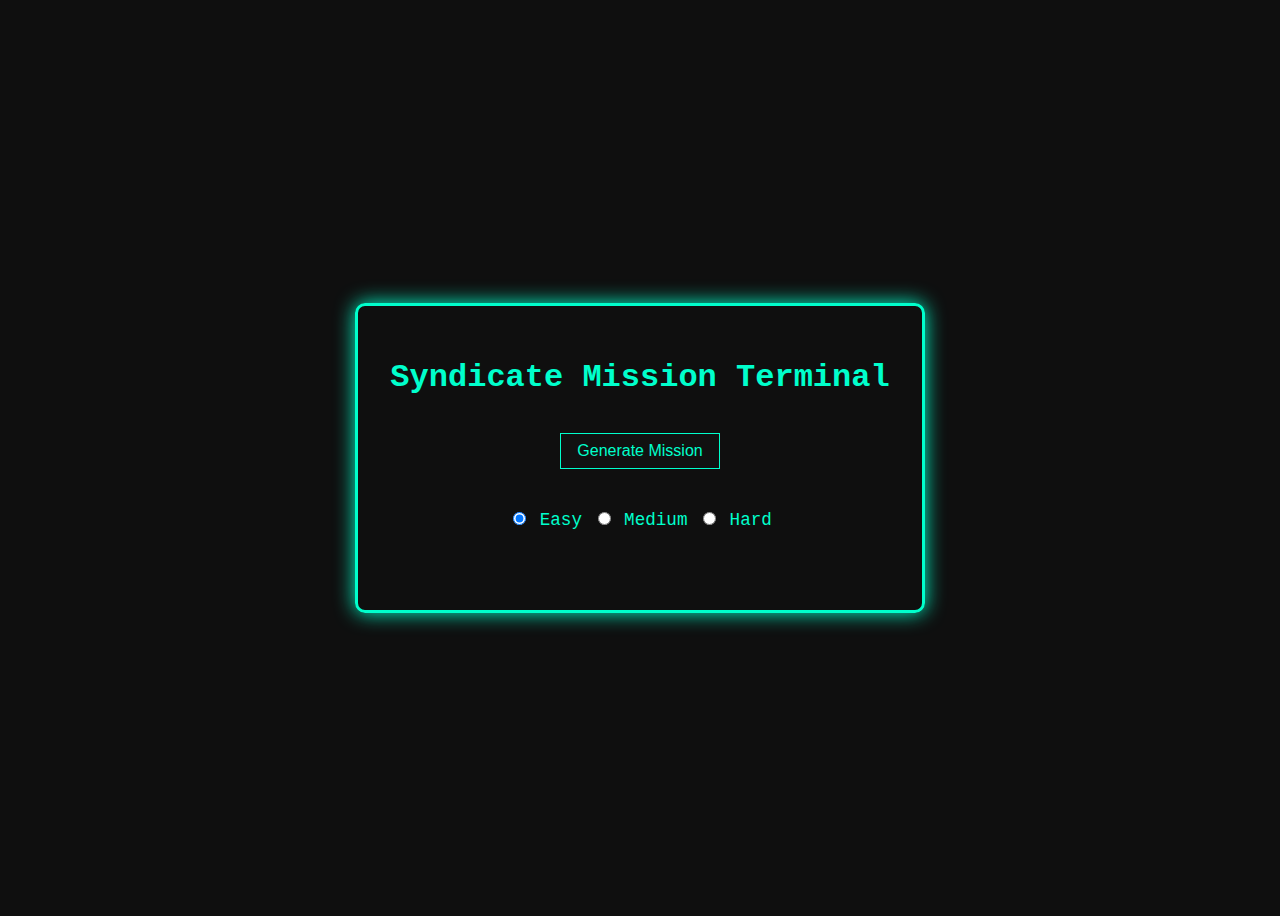
<file: week-2/Day-14/index.html>
<!DOCTYPE html>
<html lang="en">
    <head>
        <meta charset="UTF-8">
        <meta name="viewport" content="width=device-width, initial-scale=1.0">
        <title>Cyberpunk Mission Terminal</title>
        <link rel="stylesheet" href="style.css">
        <script src="script.js" defer></script>
    </head>
    <body>
        <div class="terminal">
            <h1>Syndicate Mission Terminal</h1>
            <button id="generateBtn">Generate Mission</button>
            <form id="difficultyForm">
                <label>
                    <input type="radio" name="difficulty" value="easy" checked>
                    Easy
                </label>
                <label>
                    <input type="radio" name="difficulty" value="medium">
                    Medium
                </label>
                <label>
                    <input type="radio" name="difficulty" value="hard">
                    Hard
                </label>
            </form>
            <div id="missionLog" class="log"></div>
        </div>

    </body>
</html>
</file>
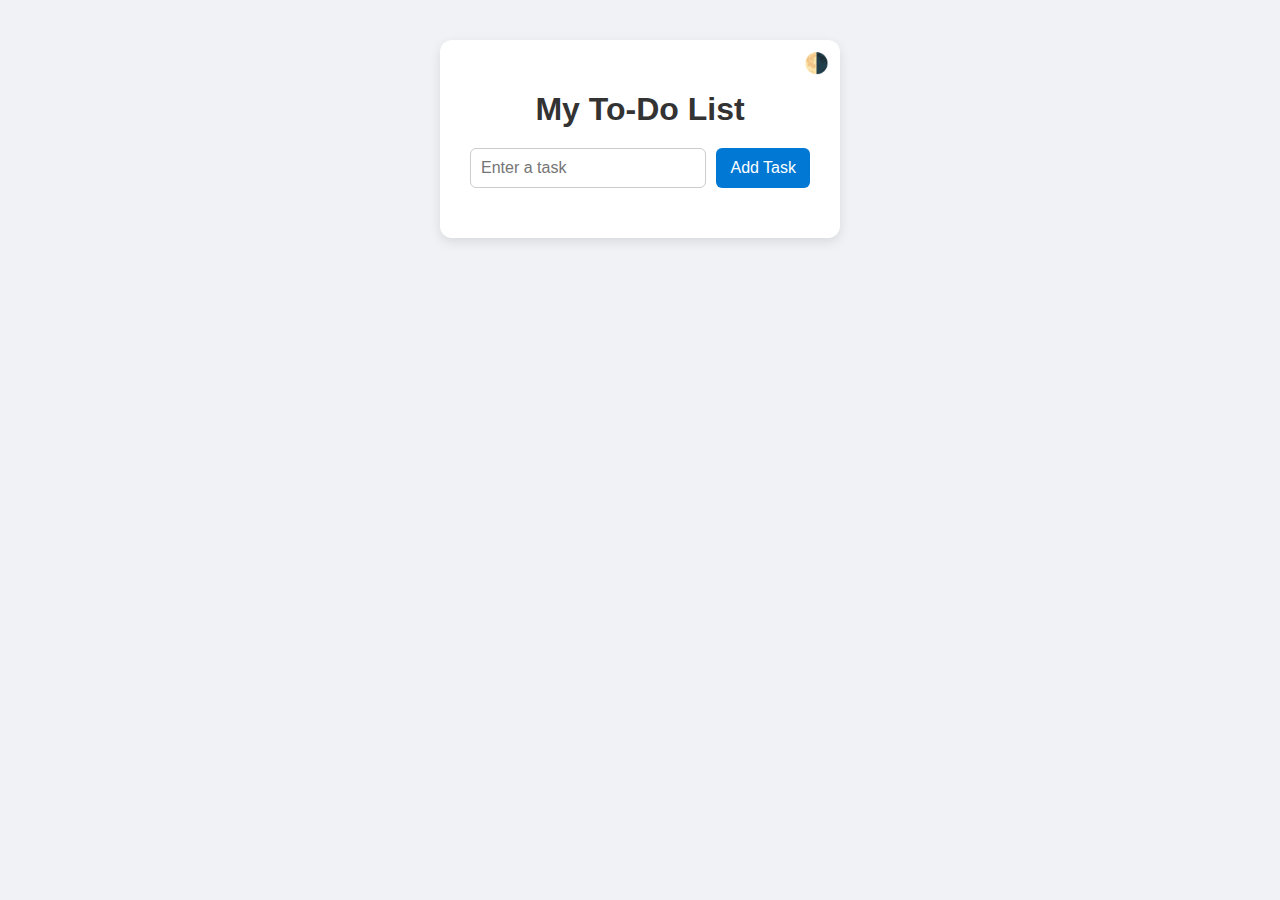
<file: week-2/Day-8/index.html>
<!DOCTYPE html>
<html lang="en">
    <head>
        <meta charset="UTF-8">
        <meta name="viewport" content="width=device-width, initial-scale=1.0">
        <title>My To-Do-List</title>
        <link rel="stylesheet" href="style.css">
        <script defer src="script.js"></script>
    </head>
    <body>
        <div class="container">
            <div class="theme-toggle-wrapper">
                <button id="themeToggle" title="Toggle Theme">🌗</button>
            </div>
            <h1>My To-Do List</h1>

            <div class="input-group">
                <input type="text" id="taskInput" placeholder="Enter a task">
                <button>Add Task</button>
            </div>

            <h2 id="activeHeader" style="display: none">Active Tasks</h2>
            <ul id="activeTasks"></ul>

            <h2 id="completedHeader" style="display: none">Completed Tasks</h2>
            <ul id="completedTasks"></ul>

            <button id="clearButton" style="display: none">Clear Completed Tasks</button>
        </div>
    </body>
</html>
</file>
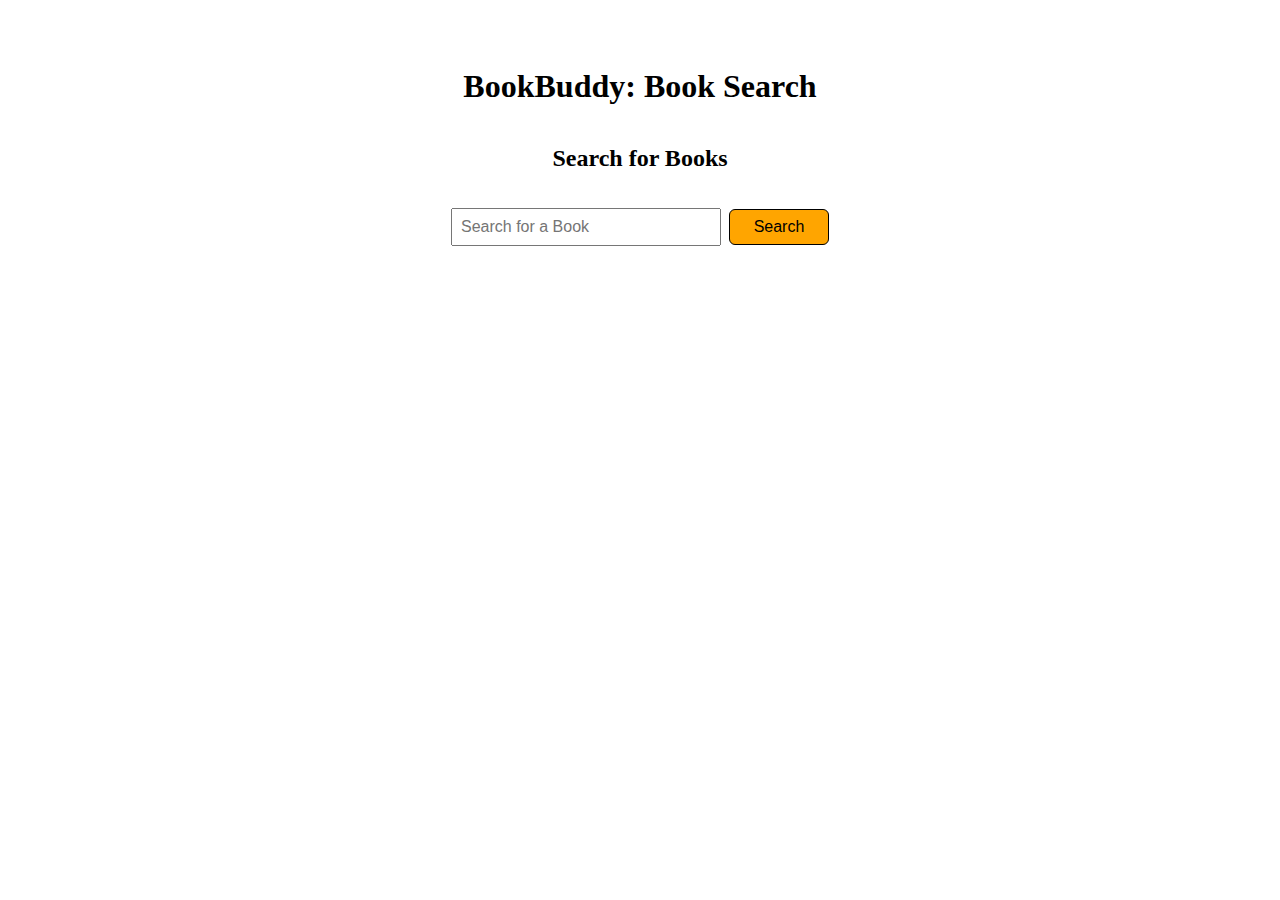
<file: week-4/day-24-api/api-project.html>
<!DOCTYPE html>
<html lang="en">
    <head>
        <meta charset="UTF-8">
        <meta name="viewport" content="width=device-width, initial-scale=1.0">
        <title>BookBuddy - Book Search</title>
        <link rel="stylesheet" href="style.css">
        <script src="api.js" defer></script>
    </head>
    <body>
        <main>
            <section>
                <h1>BookBuddy: Book Search</h1>
                <h2>Search for Books</h2>
                    <div class="search-bar">
                        <input type="text" class="search-input" id="search" placeholder="Search for a Book">
                        <button onclick="searchBooks()">Search</button>
                    </div>
                    <div id="results" class="results-container"></div>
            </section>
        </main>
    </body>
</html>
</file>
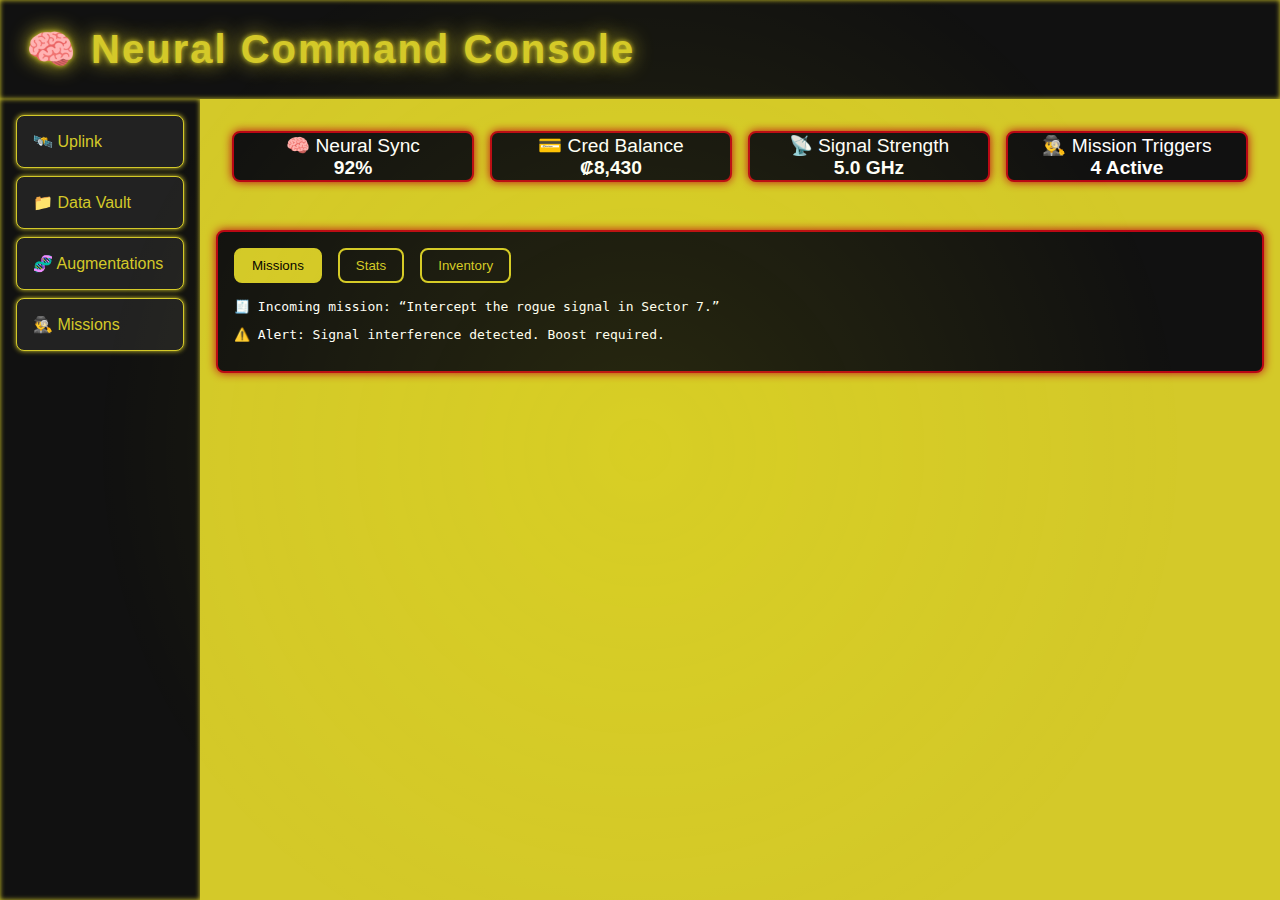
<file: week-3/real-projects/dashboard/dashboard.html>
<!DOCTYPE html>
<html lang="en">
    <head>
        <meta charset="UTF-8">
        <meta name="viewport" content="width=device-width, initial-scale=1.0">
        <meta name="description" content="Responsive dashboard layout using CSS grid">
        <title>Dashboard</title>
        <link rel="stylesheet" href="dashboard.css">
        <link rel="icon" href="favicon.ico" type="image/x-icon">
    </head>
    <body>
        <div class="dashboard">
            <header>
                <h1>🧠 Neural Command Console</h1>
            </header>
            <aside>
                <nav class="sidebar-nav">
                    <ul>
                        <li>🛰️ Uplink</li>
                        <li>📁 Data Vault</li>
                        <li>🧬 Augmentations</li>
                        <li>🕵️‍♂️ Missions</li>
                    </ul>
                </nav>
            </aside>
            <main>
                <div class="card-grid">
                    <div class="card">🧠 Neural Sync<br><strong>92%</strong></div>
                    <div class="card">💳 Cred Balance<br><strong>₡8,430</strong></div>
                    <div class="card">📡 Signal Strength<br><strong>5.0 GHz</strong></div>
                    <div class="card">🕵️‍♂️ Mission Triggers<br><strong>4 Active</strong></div>
                </div>
                <div class="terminal-ui">
                    <nav class="tab-bar">
                        <button class="tab active">Missions</button>
                        <button class="tab">Stats</button>
                        <button class="tab">Inventory</button>
                    </nav>
                    <section class="tab-content">
                        <p>🧾 Incoming mission: “Intercept the rogue signal in Sector 7.”</p>
                        <p>⚠️ Alert: Signal interference detected. Boost required.</p>
                    </section>
                </div>
            </main>
        </div>
        <script>
            const tabs = document.querySelectorAll(".tab");
            const content = document.querySelector(".tab-content");

            tabs.forEach(tab => {
                tab.addEventListener("click", () => {
                   tabs.forEach(t => t.classList.remove("active"));
                    tab.classList.add("active");

                    if (tab.textContent === "Missions") {
                        content.innerHTML = `
                        <p>🧾 Incoming mission: “Intercept the rogue signal in Sector 7.”</p>
                        <p>⚠️ Alert: Signal interference detected. Boost required.</p>
                        `;
                    } else if (tab.textContent === "Stats") {
                        content.innerHTML = `
                        <p>🧠 Neural Sync: 92%</p>
                        <p>💳 Cred Balance: ₡8,430</p>
                        `;
                    } else if (tab.textContent === "Inventory") {
                        content.innerHTML = `
                        <p>🔫 Plasma Rifle</p>
                        <p>🧬 Nano Medkit</p>
                        `;
                    }
                });
            });
        </script>
    </body>
</html>
</file>
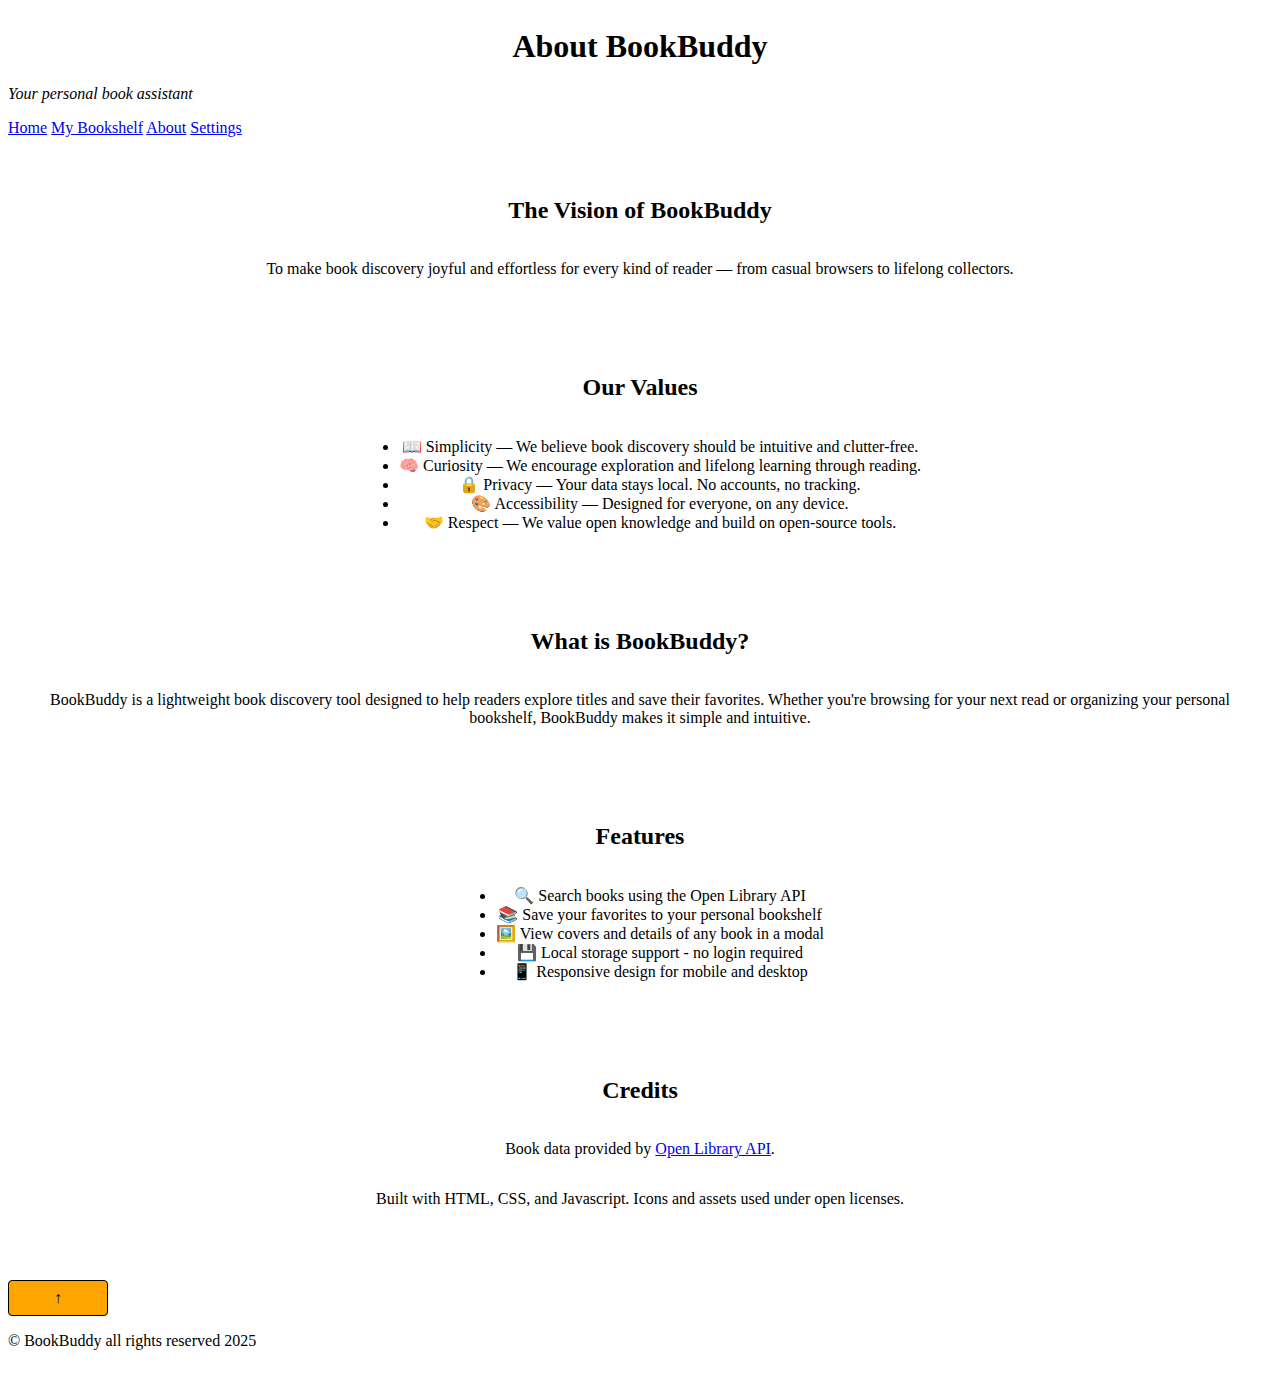
<file: week-4/final-project/bookbuddy/about.html>
<!DOCTYPE html>
<html lang="en">
    <head>
        <script>
        window.addEventListener("DOMContentLoaded", () => {
        const savedTheme = localStorage.getItem("bookbuddy-theme") || "light";
        document.body.classList.add(savedTheme);
        });
        </script>
        
        <meta charset="UTF-8" />
        <meta name="viewport" content="width=device-width, initial-scale=1.0" />
        <title>About BookBuddy</title>
        <link rel="stylesheet" href="style.css" />
        <script src="utils.js" defer></script>
    </head>
    <body>
        <div class="page-wrapper">
            <header>
                <div class="header-top">
                    <h1>About BookBuddy</h1>
                    <p><em>Your personal book assistant</em></p>
                </div>
                <nav>
                    <a href="index.html">Home</a>
                    <a href="bookshelf.html">My Bookshelf</a>
                    <a href="about.html">About</a>
                    <a href="settings.html">Settings</a>
                </nav>
            </header>

            <main>
                <section>
                    <h2>The Vision of BookBuddy</h2>
                    <p>To make book discovery joyful and effortless for every kind of reader — from casual browsers to lifelong collectors.</p>
                </section>

                <section>
                    <h2>Our Values</h2>
                    <ul>
                        <li>📖 Simplicity — We believe book discovery should be intuitive and clutter-free.</li>
                        <li>🧠 Curiosity — We encourage exploration and lifelong learning through reading.</li>
                        <li>🔒 Privacy — Your data stays local. No accounts, no tracking.</li>
                        <li>🎨 Accessibility — Designed for everyone, on any device.</li>
                        <li>🤝 Respect — We value open knowledge and build on open-source tools.</li>
                    </ul>
                </section>

                <section>
                    <h2>What is BookBuddy?</h2>
                    <p>BookBuddy is a lightweight book discovery tool designed to help readers explore titles and save their favorites. Whether you're browsing for your next read or organizing your personal bookshelf, BookBuddy makes it simple and intuitive.</p>
                </section>

                <section>
                    <h2>Features</h2>
                    <ul>
                        <li>🔍 Search books using the Open Library API</li>
                        <li>📚 Save your favorites to your personal bookshelf</li>
                        <li>🖼️ View covers and details of any book in a modal</li>
                        <li>💾 Local storage support - no login required</li>
                        <li>📱 Responsive design for mobile and desktop</li>
                    </ul>
                </section>

                <section>
                    <h2>Credits</h2>
                    <p>Book data provided by <a href="https://openlibrary.org/developers/api" target="_blank">Open Library API</a>.</p>
                    <p>Built with HTML, CSS, and Javascript. Icons and assets used under open licenses.</p>
                </section>
                <div id="toast-global" class="toast hidden"></div>
            </main>
            <button id="backToTop" title="Back to top" aria-label="Back to top">↑</button>
            <footer>
                <p>&copy; BookBuddy all rights reserved 2025</p>
            </footer>
        </div>
    </body>
</html>
</file>
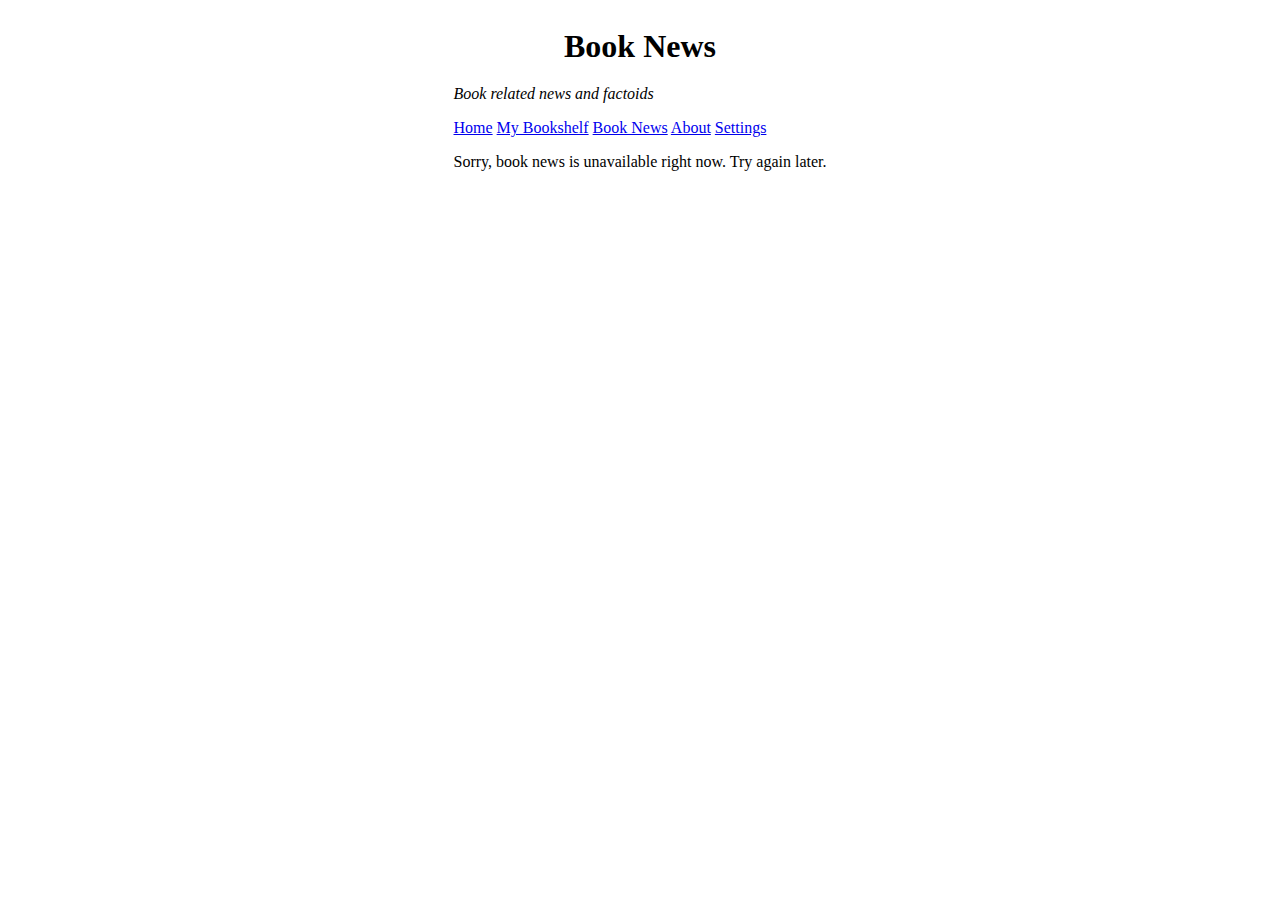
<file: week-4/final-project/bookbuddy/book-news.html>
<!DOCTYPE html>
<html lang="en">
    <head>
        <meta charset="UTF-8" />
        <meta name="viewport" content="width=device-width, initial-scale=1.0"/>
        <title>BookBuddy Book News</title>
        <link rel="stylesheet" href="style.css" />
        <script src="book-news.js" defer></script>
    </head>
    <body>
        <div class="page-wrapper">
            <header role="banner">
                <div class="header-top">
                    <h1>Book News</h1>
                    <p><em>Book related news and factoids</em></p>
                </div>
                <nav role="navigation">
                    <a href="index.html">Home</a>
                    <a href="bookshelf.html">My Bookshelf</a>
                    <a href="book-news.html">Book News</a>
                    <a href="about.html">About</a>
                    <a href="settings.html">Settings</a>
                </nav>
            </header>

            <main>
                <div class="news-content">
                    <!-- Injected articles will go here -->
                </div>
            </main>
        </div>
    </body>
</html>
</file>
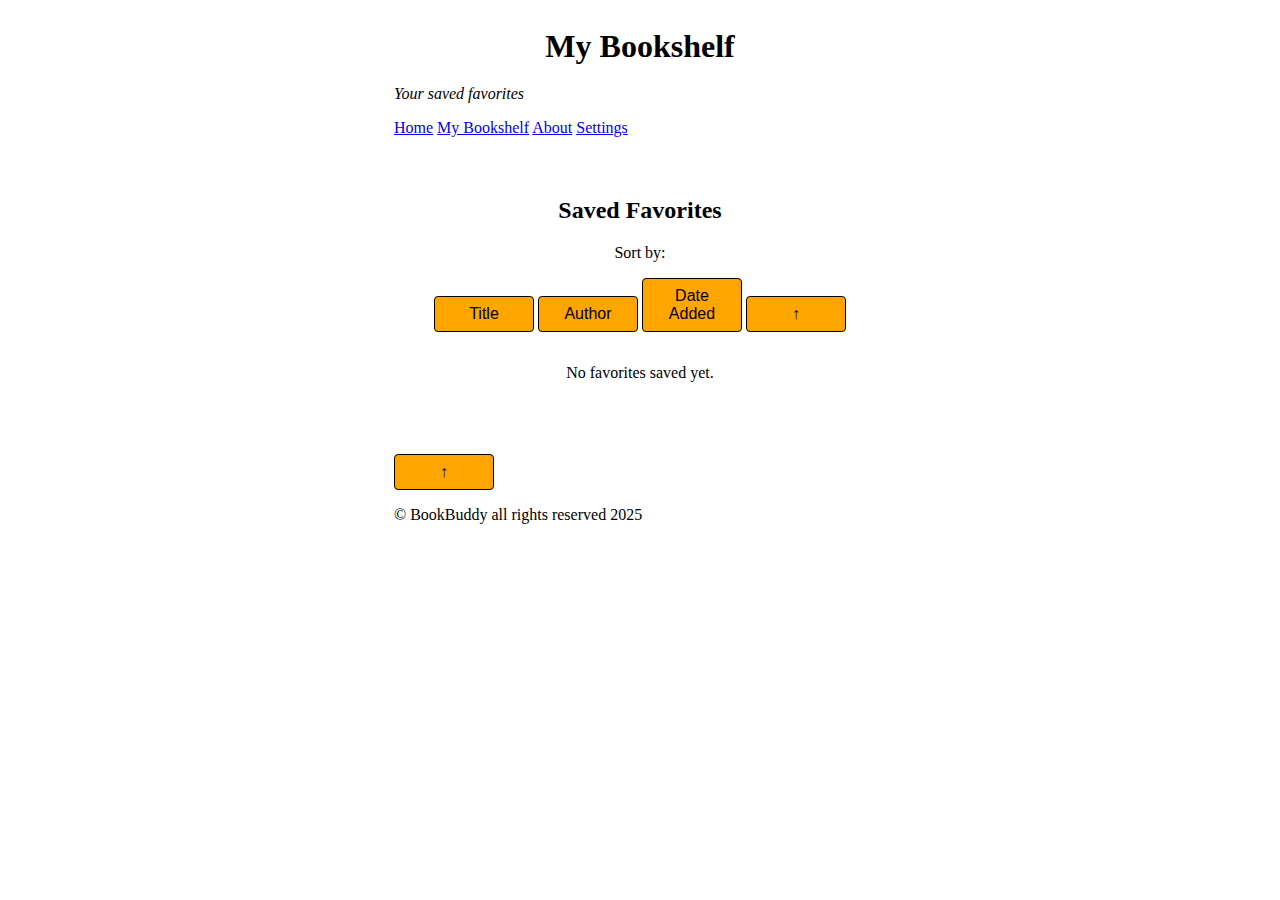
<file: week-4/final-project/bookbuddy/bookshelf.html>
<!DOCTYPE html>
<html lang="en">
    <head>
        <script>
            window.addEventListener("DOMContentLoaded", () => {
            const savedTheme = localStorage.getItem("bookbuddy-theme") || "light";
            document.body.classList.add(savedTheme);
            });
        </script>

        <meta charset="UTF-8" />
        <meta name="viewport" content="width=device-width, initial-scale=1.0" />
        <title>BookBuddy Bookshelf</title>
        <link rel="stylesheet" href="style.css" />
        <script src="app.js" defer></script>
        <script src="bookshelf.js" defer></script>
        <script src="utils.js" defer></script>
    </head>
    <body>
        <div class="page-wrapper">
            <header>
                <div class="header-top">
                    <h1>My Bookshelf</h1>
                    <p><em>Your saved favorites</em></p>
                </div>
                <nav>
                    <a href="index.html">Home</a>
                    <a href="bookshelf.html">My Bookshelf</a>
                    <a href="about.html">About</a>
                    <a href="settings.html">Settings</a>
                </nav>
            </header>

            <main>
                <section>
                    <h2>Saved Favorites</h2>
                    
                    <label for="sort-options" class="visually-hidden">Sort by:</label>
                    <div class="segmented-control">
                        <button class="active" title="Sort by Title">Title</button>
                        <button title="Sort by Author">Author</button>
                        <button title="Sort by Date Added">Date Added</button>
                        <button id="sort-direction" title="Toggle sort direction">↑</button>
                    </div>


                    <div id="bookshelf" class="book-collection"></div>
                </section>
                <div id="toast-global" class="toast hidden"></div>
            </main>
            <button id="backToTop" title="Back to top" aria-label="Back to top">↑</button>
            <footer>
                <p>&copy; BookBuddy all rights reserved 2025</p>
            </footer>
        </div>
            <div id="book-modal" class="modal hidden">
                <div class="modal-content">
                    <h2 id="modal-title">Book Details</h2>
                    <button class="close-button" id="bookshelf-modal-close-button" aria-label="Close modal">×</button>
                    <div class="modal-top">
                        <img id="modal-cover" />
                        <div id="modal-body" class="modal-body">
                            <!-- Book info and review form will be injected here -->
                        </div>
                    </div>
                    <div class="modal-description"></div>
                    <div class="modal-footer">
                        <button id="add-to-favorites">Add To Favorites</button>
                    </div>
                    <!-- Toast for modal actions like saving a review -->
                    <div id="toast-modal" class="toast hidden"></div>
                </div>
            </div>
    </body>
</html>
</file>
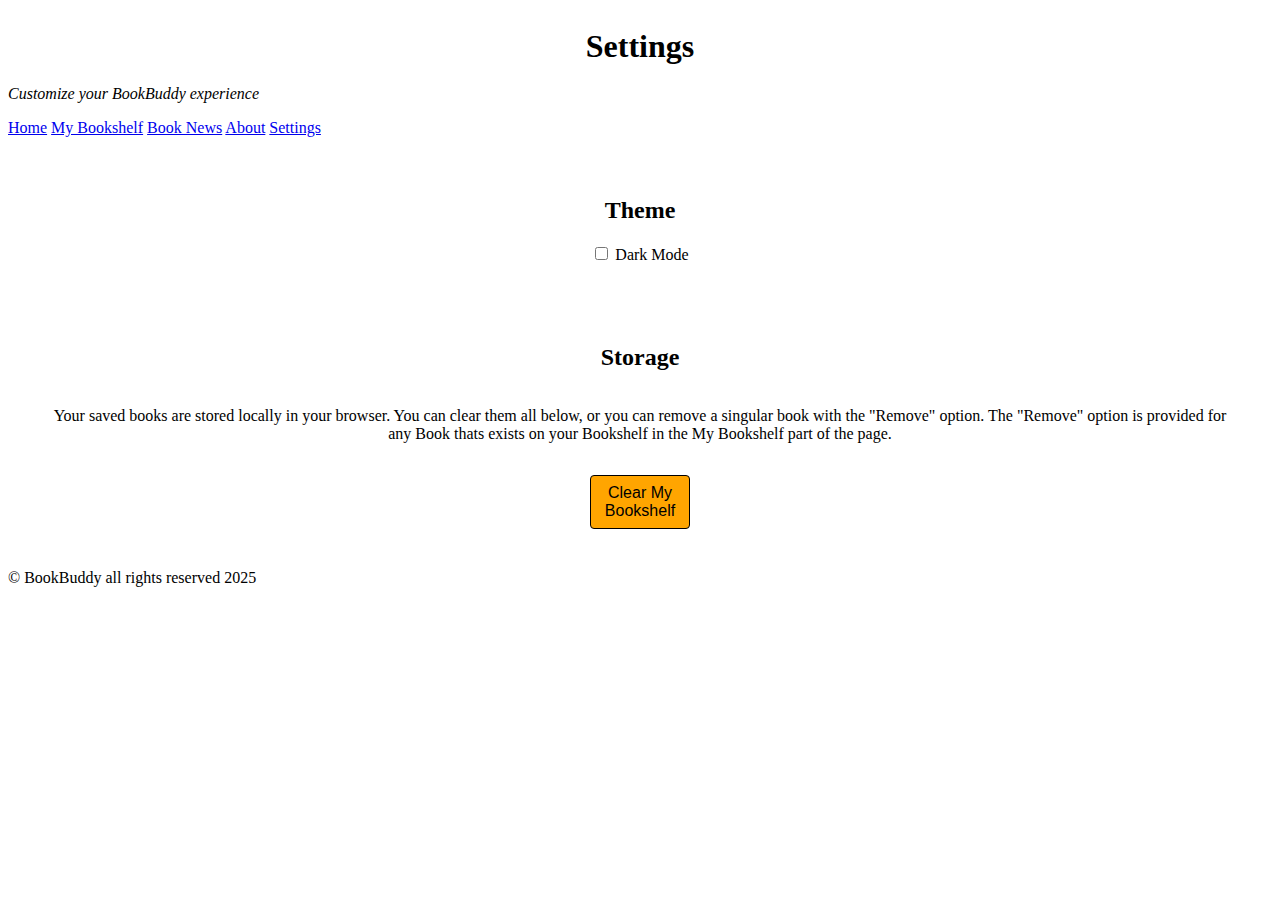
<file: week-4/final-project/bookbuddy/settings.html>
<!DOCTYPE html>
<html lang="en">
    <head>
        <meta charset="UTF-8" />
        <meta name="viewport" content="width=device-width, initial-scale=1.0" />
        <title>BookBuddy Settings</title>
        <link rel="stylesheet" href="style.css" />
    </head>
    <body>
        <div class="page-wrapper">
            <header>
                <div class="header-top">
                    <h1>Settings</h1>
                    <p><em>Customize your BookBuddy experience</em></p>
                </div>
                <nav>
                    <a href="index.html">Home</a>
                    <a href="bookshelf.html">My Bookshelf</a>
                    <a href="book-news.html">Book News</a>
                    <a href="about.html">About</a>
                    <a href="settings.html">Settings</a>
                </nav>
            </header>

            <main>
                <section>
                    <h2>Theme</h2>
                    <label class="theme-toggle">
                        <input type="checkbox" id="theme-toggle">
                        <span class="slider"></span>
                        <span class="label-text">Dark Mode</span>
                    </label>
                </section>

                <section>
                    <h2>Storage</h2>
                    <p>Your saved books are stored locally in your browser. You can clear them all below, or you can remove a singular book with the "Remove" option. The "Remove" option is provided for any Book thats exists on your Bookshelf in the My Bookshelf part of the page.</p>
                    <button id="clear-storage">Clear My Bookshelf</button>
                </section>
            </main>


            <footer>
                <p>&copy; BookBuddy all rights reserved 2025</p>
            </footer>
        </div>

        <script>
            // Clear bookshelf logic
            document.getElementById("clear-storage").addEventListener("click", () => {
                if (localStorage.length === 0) {
                    showToast("There are currently no books on your Bookshelf");
                } else {
                    localStorage.clear();
                    showToast("Your Bookshelf has been cleared of books ❌");
                }
            });

            // Toast notification logic
            function showToast(message = "Book was successfully added to Bookshelf ✅") {
                const toast = document.getElementById("toast");
                toast.textContent = message;
                toast.classList.remove("hidden");
                toast.classList.add("show");

                setTimeout(() => {
                    toast.classList.remove("show");
                    toast.classList.add("hidden");
                }, 2000);
            }

            // Theme toggle logic
            const toggle = document.getElementById("theme-toggle");

            toggle.addEventListener("click", () => {
                const isDark = toggle.checked;
                document.body.classList.remove("light", "dark");
                document.body.classList.add(isDark ? "dark" : "light");
                localStorage.setItem("bookbuddy-theme", isDark ? "dark" : "light");
            });

            window.addEventListener("DOMContentLoaded", () => {
                const savedTheme = localStorage.getItem("bookbuddy-theme") || "light";
                document.body.classList.add(savedTheme);
                toggle.checked = savedTheme === "dark";
            });

        </script>
        <div id="toast" class="toast hidden"></div>
    </body>
</html>
</file>
<file: portfolio/style.css>
:root {
    /* Color Palette */
    --bg-color: #F9FAFB;
    --accent-primary: #0055A5;
    --accent-secondary: #00A99D;
    --text-main: #1F2937;
    --text-muted: #6B7280;
    --border-color: #E5E7EB;

    /* Font Families */
    --font-heading: 'Poppins', sans-serif;
    --font-body: 'Inter', sans-serif;
    --font-code: 'Fira Code', monospace;
}

body {
    background-color: var(--bg-color);
    color: var(--text-main);
    font-family: var(--font-body);
}

h1, h2, h3 {
    font-family: var(--font-heading);
    text-align: center;
}

#hero {
    display: flex;
    flex-direction: column;
    align-items: center;
    justify-content: center;
    padding: 80px 20px;
    text-align: center;
}

section {
    padding: 60px 20px;
    border-top: 2px solid var(--border-color);
}

.skills ul {
    list-style: none;
    padding: 0;
}

.skills li::before {
    content: "✔️";
    margin-right: 8px;
    color: var(--accent-secondary);
}

.project-card {
    background-color: white;
    border: 2px solid var(--border-color);
    border-radius: 6px;
    padding: 20px;
    margin: 10px;
    min-height: 150px;
    text-align: center;
}

.project-card h3 {
    font-size: 1.3rem;
    margin-bottom: 8px;
}

.project-card p {
    font-size: 1rem;
    color: var(--text-muted);
    margin-bottom: 20px;
}

.project-card ul {
    list-style: none;
    padding: 0;
    text-align: left;
    margin: 0 auto;
    margin-bottom: 30px;
    max-width: 500px;
}

.project-card li::before {
    content: "✔️";
    color: var(--accent-secondary);
    margin-right: 8px;
}

.project-card img {
    width: 100%;
    border-radius: 6px;
    object-fit: cover;
}

#contact {
    text-align: center;
}

.contact-form {
    display: flex;
    flex-direction: column;
    gap: 16px;
    max-width: 500px;
    margin: 0 auto;
    padding: 20px;
}

.contact-form label {
    font-weight: 600;
    color: var(--text-main);
}

.contact-form input,
.contact-form textarea {
    padding: 10px;
    border: 2px solid var(--border-color);
    border-radius: 6px;
    font-family: var(--font-body);
    font-size: 1rem;
    background-color: white;
    color: var(--text-main);
}

.contact-form input:focus,
.contact-form textarea:focus {
    outline: none;
    border-color: var(--accent-secondary);
    box-shadow: 0 0 0 2px rgba(0, 169, 157, 0.2);
}


code {
    font-family: var(--font-code);
}

.cta-button {
    display: inline-block;
    padding: 12px 24px;
    background-color: var(--accent-secondary);
    color: var(--bg-color);
    text-decoration: none;
    border-radius: 6px;
    font-weight: 600;
    transition: background-color 0.3s ease;
}

.cta-button:hover {
    background-color: var(--accent-primary);
}

.error-message {
    color: red;
    font-size: 1rem;
    margin-top: -8px;
    margin-bottom: 8px;
    display: block;
}

@media (max-width: 600px) {
  .project-card {
    padding: 16px;
  }

  .project-card img {
    height: auto;
    max-height: 200px;
  }

  section {
    padding: 40px 16px;
  }

  .contact-form {
    padding: 10px;
  }

  h1, h2, h3 {
    font-size: 1.2rem;
  }

  .cta-button {
    padding: 10px 20px;
  }
}
</file>
<file: week-1/day-1/style.css>
:root {
    --bg: #f4f4f4;
    --text: #333333;
    --accent: chocolate;
    --highlight: #555555;
}

body {
    background-color: var(--bg);
}

h1 {
    color: var(--text);
    text-align:center;
    font-family: Verdana, Geneva, Tahoma, sans-serif;
    font-size: 40px;
    line-height: 1.5;
} 

h2 {
    color: var(--text);
    text-align: center;
    font-family: Verdana, Geneva, Tahoma, sans-serif;
    font-size: 30px;
    line-height: 1.5;
}

p {
    color: var(--accent);
    font-family: Georgia, 'Times New Roman', Times, serif;
    font-size: 18px;
    line-height: 1.6;
    margin: 20px;
    padding: 5px;
    text-align: justify;
}

img {
    display: block;
    margin:auto;
    max-width: 100%;
    height: auto;
    border-radius: 10px;
    box-shadow: 0 10px 8px rgba(0,0,0,0.3);
    padding: 4px;
    background-color: var(--highlight);
    margin-top: 10px;
    margin-bottom: 50px;
}

a {
    color: var(--accent);
    text-decoration: none;
    font-weight: bolder;
    font-family: Verdana, Geneva, Tahoma, sans-serif;
    font-size: 16px;
    line-height: 1.6;
    text-align: center;
    display: block;
    margin: 2px;
    padding: 2px;
}

a:hover {
    color: var(--highlight);
    text-decoration: underline;
    font-weight: bold;
    transition: color 0.2s ease;
    cursor: pointer;
}

ul {
    list-style-type: none;
    padding-left: 0;
    text-align: center;
}
</file>
<file: week-1/day-7/style.css>
@import url('https://fonts.googleapis.com/css2?family=Press+Start+2P&display=swap');


:root {
    --bg-color: #0f0f0f;
    --accent-color: #ff00ff;
    --highlight-color: #00ffff;
    --button-color: #ffff00;
    --text-color: #f0f0f0;
}

body {
    background-color: var(--bg-color);
    color: var(--text-color);
    font-family: 'Press Start 2P', monospace;
}

nav {
    display: flex;
    justify-content: center;
    gap: 50px;
    margin: 50px;
}
nav a {
    font-size: 22px;
    color: var(--button-color);
    text-decoration: none;
    font-family: 'Press Start 2P', monospace;
}

.centered-image {
    text-align: center;
    margin: 0 0;
}

.centered-image img {
    max-width: 90%;
    height: auto;
}

.banner {
    background:linear-gradient(135 deg, var(--accent-color), var(--highlight-color));
    padding: 40px;
    margin: 40px;
    text-align: center;
    border-bottom: 2px solid var(--button-color);
    box-shadow: 0 0 20px var(--accent-color);
}

.banner h1 {
    font-size: 2.5rem;
    color: var(--bg-color);
    text-shadow: 2px 2px var(--button-color);
    font-family: 'Press Start 2P', monospace;
    margin: 0;
}

h2, h3 {
    color: var(--accent-color);
    text-align: center;
    margin-top: 60px;
    margin-bottom: 60px;
}

p {
    line-height: 1.6;
    margin-top: 50px;
    margin-bottom: 40px;
    text-align: center;
    color: var(--text-color);
}

button {
    display: block;
    margin: 20px auto;
    text-align: center;
    background-color: var(--button-color);
    color: var(--bg-color);
    border: none;
    padding: 20px 20px;
    cursor: pointer;
    font-weight: bold;
    font-size: 20px;
    font-family: 'Press Start 2P', monospace;
}

button:hover {
    background-color: var(--highlight-color);
}

#games {
    display: flex;
    flex-wrap: wrap;
    justify-content: center;
    gap: 20px;
}

.game-card {
    flex: 1 1 400px;
    max-width: 400px;
    background-color: var(--accent-color);
    color: var(--bg-color);
    padding: 20px;
    margin: 20px;
    border-radius: 10px;
    box-shadow: 0 0 10px var(--highlight-color);
    opacity: 0;
    transform: translateY(20px);
    transition: opacity 0.6s ease, transform 0.6s ease;
}

.game-card:hover {
    transform: scale(1.06);
    box-shadow: 0 0 20px var(--highlight-color);
    transition: transform 0.5s, box-shadow 0.5s;
}

.game-card img {
    max-height: 250px;
    object-fit: cover;
    width: 100%;
    height: auto;
    border: 2px solid var(--button-color);
}
.game-card img:hover {
    box-shadow: 0 0 15px var(--highlight-color);
    transition: box-shadow 0.3s ease;
}

.game-card h4 {
    text-align: center;
    color: var(--highlight-color);
}

/* Mimics the look of old CRT monitors by adding a scanline overlay across screen */
body::before {
  content: "";
  position: fixed;
  top: 0;
  left: 0;
  width: 100%;
  height: 100%;
  background-image: repeating-linear-gradient(
    to bottom,
    rgba(255, 255, 255, 0.08),
    rgba(255, 255, 255, 0.08) 2px,
    transparent 2px,
    transparent 4px
  );
  pointer-events: none;
  z-index: 9999;
}

/* Flickering effect for retro arcade monitor vibes */ 
@keyframes flicker {
    0%, 100% { opacity: 1; }
    50% { opacity: 0.80; }
    100% { opacity: 0.90; }
}

body::before {
    animation: flicker 0.07s infinite;
}

@keyframes glow {
  0% { text-shadow: 0 0 5px var(--accent-color); }
  50% { text-shadow: 0 0 20px var(--button-color); }
  100% { text-shadow: 0 0 5px var(--accent-color); }
}

.banner h1 {
  animation: glow 3s infinite;
}

@media (max-width: 600px) {
    nav {
        flex-direction: column;
        align-items: center;
        gap:20px;
    }

    .game-card {
        flex: 1 1 100%;
        max-width: 90%;
    }
    
    .banner h1 {
        font-size: 1.2rem;
    }

    button {
        font-size: 16px;
        padding: 15px;
    }
}
</file>
<file: week-2/Day-14/style.css>
body {
    background-color: #0f0f0f;
    color: #00ffcc;
    font-family: 'Courier New', monospace;
    display: flex;
    justify-content: center;
    align-items: center;
    height: 100vh;
}

.terminal {
    text-align: center;
    border: 3px solid #00ffcc;
    padding: 2rem;
    border-radius: 10px;
    box-shadow: 0 0 20px #00ffcc;
}

button {
    background-color: #111;
    color: #00ffcc;
    border: 1px solid #00ffcc;
    padding: 0.5rem 1rem;
    cursor: pointer;
    font-size: 1rem;
    margin-top: 1rem;
}

button:hover {
    background-color: #00ffcc;
    color: #111;
    box-shadow: 0 0 100px #00ffcc;
}

#difficultyForm {
    margin-top: 2.5rem;
    font-size: 1.1rem;
}

.log {
    margin-top: 3rem;
    font-size: 1.2rem;
}
</file>
<file: week-2/Day-8/style.css>
* {
  box-sizing: border-box;
  margin: 0;
  padding: 0;
}

body {
  font-family: 'Segoe UI', sans-serif;
  background-color: #f0f2f5;
  display: flex;
  justify-content: center;
  align-items: flex-start;
  padding: 40px;
  min-height: 100vh;
}

.container {
  background-color: #ffffff;
  padding: 30px;
  border-radius: 12px;
  box-shadow: 0 4px 12px rgba(0, 0, 0, 0.1);
  width: 100%;
  max-width: 400px;
}

h1 {
  text-align: center;
  color: #333;
  margin-bottom: 20px;
}

.input-group {
  display: flex;
  gap: 10px;
  margin-bottom: 20px;
}

input[type="text"] {
  flex: 1;
  padding: 10px;
  font-size: 16px;
  border: 1px solid #ccc;
  border-radius: 6px;
}

button {
  padding: 10px 14px;
  background-color: #0078d4;
  color: white;
  border: none;
  border-radius: 6px;
  cursor: pointer;
  font-size: 16px;
}

button:hover {
  background-color: #005ea2;
}

button.clear {
  margin-top: 10px;
  background-color: #e81123;
}

button.clear:hover {
  background-color: #c50f1f;
}

#clearButton {
  margin-top: 10px;
  transition: opacity 0.3s ease;
}

ul {
  list-style: none;
  padding: 0;
}

li {
  display: flex;
  align-items: center;
  justify-content: space-between;
  background-color: #f9f9f9;
  padding: 10px;
  margin-bottom: 10px;
  border-radius: 6px;
}

li small {
  color: #666;
  font-size: 12px;
}

li span {
  flex-grow: 1;
  margin-left: 10px;
  font-size: 16px;
}

input[type="checkbox"] {
  transform: scale(1.2);
}

li span.done {
  text-decoration: line-through;
  color: #888;
}

#completedTasks li {
  opacity: 0.7;
  font-style: italic;
}

#completedTasks h2 {
  margin-top: 30px;
  color: #555;
}

@keyframes fadeInSlide {
  from {
    opacity: 0;
    transform: translateY(10px);
  }
  to {
    opacity: 1;
    transform: translateY(0);
  }
}

li.animate {
  animation: fadeInSlide 0.4s ease-out;
}

body.dark-mode {
  background-color: #1e1e1e;
  color: #f0f0f0;
}

.container.dark-mode {
  background-color: #2c2c2c;
}

.dark-mode input[type="checkbox"] {
  accent-color: #f0f0f0;
}

.dark-mode input[type="text"],
.dark-mode h1,
.dark-mode button,
.dark-mode small,
.dark-mode li {
  background-color: #333;
  color: #f0f0f0;
  border-color: #555;
}

.dark-mode button:hover {
  background-color: #444;
}

.theme-toggle-wrapper {
  display: flex;
  justify-content: flex-end;
  margin-bottom: 10px;
  margin-top: -25px;
  margin-right: -25px;
}

#themeToggle {
  background: none;
  border: none;
  font-size: 20px;
  cursor: pointer;
  padding: 6px;
  border-radius: 50%;
  transition: background-color 0.3s ease;
}

#themeToggle:hover {
  background-color: rgba(0, 0, 0, 0.1);
}
</file>
<file: week-4/day-24-api/style.css>
h1, h2 {
    display: flex;
    justify-content: center;
    margin: 20px auto;
}

body {
    display: flex;
    justify-content: center;
}

section {
    display: flex;
    flex-direction:column;
    align-items: center;
    text-align: center;
    margin: 20px;
    padding: 20px;
}

.search-bar {
    display: flex;
    justify-content: center;
    align-items: center;
    gap: 0.5rem;
    margin-bottom: 30px;
}

.search-input {
    margin-top: 1rem;
    padding: 0.5rem;
    font-size: 1rem;
    width: 250px;
}

button {
    margin-top: 1rem;
    padding: 0.5rem;
    font-size: 1rem;
    width: 100px;
    background-color: orange;
    border-radius: 6px;
    border: 1px solid black;
}

.book-card {
    border: 1px solid #ccc;
    padding: 1rem;
    margin-top: 1.5rem;
    margin-bottom: 1.5rem;
    border-radius: 6px;
    background-color: #fff;
    box-shadow: 0 2px 5px rgba(0, 0, 0, 0.8);
    text-align: center;
    width: 400px;
}

.book-card:hover {
    transform: scale(1.02);
    box-shadow: 0 4px 10px darkgoldenrod;
    transition: all 0.3s ease;
}

.book-card img {
    max-width: 150px;
    margin-top: 10px;
    border: 3px solid orange;
    box-shadow: 0 2px 10px rgba(0, 0, 0, 0.8);
}

.results-container {
    display: flex;
    flex-wrap: wrap;
    justify-content: center;
    gap: 1rem;
}
</file>
<file: week-3/real-projects/dashboard/dashboard.css>
body::before {
    content: "";
    position: fixed;
    top: 0; left: 0;
    width: 100vw; height: 100vh;
    background: radial-gradient(circle at center, rgba(251, 255, 0, 0.1) 0%, transparent 70%);
    pointer-events: none;
    z-index: 1;
}

body {
  margin: 0;
  background: radial-gradient(circle at center, #000 0%, #0a0a0a 40%, #111 100%);
}

.dashboard {
    position: relative;
    z-index: 0;
    display: grid;
    height: 100vh;
    grid-template-columns: 200px 1fr;
    grid-template-rows: auto 1fr;
    grid-template-areas:
        "header header"
        "sidebar main";
}

header, aside, main {
    padding: 1rem;
    color: white;
}

header {
     grid-area: header;
     background-color: #111;
     box-shadow: inset 0 0 5px #d4c929;
}

header h1 {
    font-family: 'Orbitron', sans-serif;
    font-size: 2.5rem;
    color: #d4c929;
    text-shadow: 0 0 5px #d4c929, 0 0 20px #d4c929;
    letter-spacing: 2px;
    margin: 0;
    animation: flicker 3s infinite;
    padding: 10px;
}

aside {
     grid-area: sidebar;
     background-color: #111;
     box-shadow: inset 0 0 5px #d4c929;
}

.sidebar-nav ul {
    list-style: none;
    padding: 0;
    margin: 0;
}

.sidebar-nav li {
  padding: 1rem;
  margin-bottom: 0.5rem;
  background-color: #222;
  border: 1px solid #d4c929;
  border-radius: 8px;
  color: #d4c929;
  font-family: 'Orbitron', sans-serif;
  cursor: pointer;
  transition: background-color 0.2s ease;
  box-shadow: 0 0 5px #d4c929;
}

.sidebar-nav li:hover {
    background-color: #d4c929;
    color: #111;
    box-shadow: 0 0 10px #d4c929;
}

main {
     grid-area: main; 
     background-color: #d4c929;
}

.card-grid {
    display: grid;
    grid-template-columns: repeat(auto-fit, minmax(150px, 1fr));
    gap: 1rem;
    padding: 1rem;
}

.card {
    background-color: #111;
    border: 2px solid #b90615;
    padding: 1px;
    box-shadow: 0 0 10px #b90615;
    border-radius: 8px;
    text-align: center;
    font-size: 1.2rem;
    font-family: 'Orbitron', sans-serif;    /* Optional Cyberpunk font */
    transition: transform 0.3s ease, box-shadow 0.3s ease;
}

.card:hover {
    transform: translateY(-5px);
    box-shadow: 0 0 20px #b90615;
}

.terminal-ui {
    margin-top: 2rem;
    background-color: #111;
    padding: 1rem;
    border: 2px solid #b90615;
    box-shadow: 0 0 10px #b90615;
    border-radius: 8px;
}

.tab-bar {
    display: flex;
    gap: 1rem;
    margin-bottom: 1rem;
}

.tab {
    background-color: #111;
    color: #d4c929;
    border: 2px solid #d4c929;
    border-radius: 8px;
    padding: 0.5rem 1rem;
    cursor: pointer;
    font-family: 'Orbitron', sans-serif;
    transition: background-color 0.3s ease, transform 0.2s ease;
}

.tab:hover {
    transform: scale(1.05);
    box-shadow: 0 0 20px #d4c929;
}

.tab.active {
    background-color: #d4c929;
    color: #000;
    border: 2px solid #d4c929;
}

.tab-content {
    color: white;
    font-family: monospace;
    animation: fadeInUp 1s ease-out;
}

.card, .terminal-ui {
    animation: pulse 2s infinite;
}

.fade {
    animation: fadeInUp 1s ease-out;
}

@keyframes pulse {
    0% { box-shadow: 0 0 5px #b90615; }
    50% { box-shadow: 0 0 20px #b90615; }
    100% { box-shadow: 0 0 5px #b90615; }
}

@keyframes flicker {
    0%, 100% { opacity: 1; }
    50% { opacity: 0.9; }
    70% { opacity: 0.5; }
    90% { opacity: 0.8; }
}

@keyframes fadeInUp {
    from { opacity: 0; transform: translateY(15px); }
    to { opacity: 1; transform: translateY(0); }
}


@media (max-width: 768px) {
    .dashboard {
        grid-template-columns: 1fr;
        grid-template-rows: auto auto auto;
        grid-template-areas:
            "header"
            "main"
            "sidebar";
    }

    aside {
        order: 3;
    }
}
</file>
<file: week-4/final-project/bookbuddy/style.css>
h1, h2 {
    display: flex;
    justify-content: center;
    margin: 20px auto;
}

body {
    display: flex;
    justify-content: center;
}

section {
    display: flex;
    flex-direction:column;
    align-items: center;
    text-align: center;
    margin: 20px;
    padding: 20px;
}

.search-bar {
    display: flex;
    justify-content: center;
    align-items: center;
    gap: 0.5rem;
    margin-bottom: 30px;
}

.search-input {
    margin-top: 1rem;
    padding: 0.5rem;
    font-size: 1rem;
    width: 250px;
}

button {
    margin-top: 1rem;
    padding: 0.5rem;
    font-size: 1rem;
    width: 100px;
    background-color: orange;
    border-radius: 4px;
    border: 1px solid black;
    cursor: pointer;
}

.book-card {
  width: 250px;
  padding: 1rem;
  border-radius: 8px;
  background-color: #fff;
  box-shadow: 0 2px 8px rgba(0,0,0,0.2);
  text-align: center;
}


.book-card:hover {
    transform: scale(1.02);
    box-shadow: 0 4px 10px darkgoldenrod;
    transition: all 0.3s ease;
}

.book-card img {
    max-width: 100%;
    height: auto;
    border-radius: 4px;
    box-shadow: 0 2px 10px rgba(0, 0, 0, 0.5);
    margin-top: 0.5rem;
    margin-bottom: 0.5rem;
}

.results-container {
    display: flex;
    flex-wrap: wrap;
    justify-content: center;
    gap: 1rem;
}

.book-collection {
    display: flex;
    flex-wrap: wrap;
    justify-content: center;
    gap: 1rem;
    margin-top: 1rem;
}

.book-card button {
    margin-top: 0.5rem;
    padding: 0.4rem 0.8rem;
    background-color: orange;
    border: none;
    border-radius: 4px;
    border: 1px solid black;
    cursor: pointer;
}

.modal {
    position: fixed;
    top: 0;
    left: 0;
    width: 100%;
    height: 100%;
    background: rgba(0, 0, 0, 0.6);
    display: flex;
    justify-content: center;
    align-items: center;
    z-index: 1000;
}
.modal.hidden {
    display: none;
}
.modal-content {
  display: flex;
  flex-direction: row;
  align-items: flex-start;
  gap: 1.5rem;
  background: #fff;
  padding: 2rem;
  border-radius: 6px;
  max-width: 600px;
  width: 90%;
  position: relative;
}
.modal-content p {
    font-size: 1.2rem;
    margin: 0.5rem 0;
}
.modal-content img {
    width: 250px;
    height: auto;
    border-radius: 6px;
    flex-shrink: 0;
}
.modal-body {
    flex: 1;
    text-align: left;
}
.close-button {
    position: absolute;
    top: 10px;
    right: 15px;
    font-size: 1.5rem;
    cursor: pointer;
}
</file>
